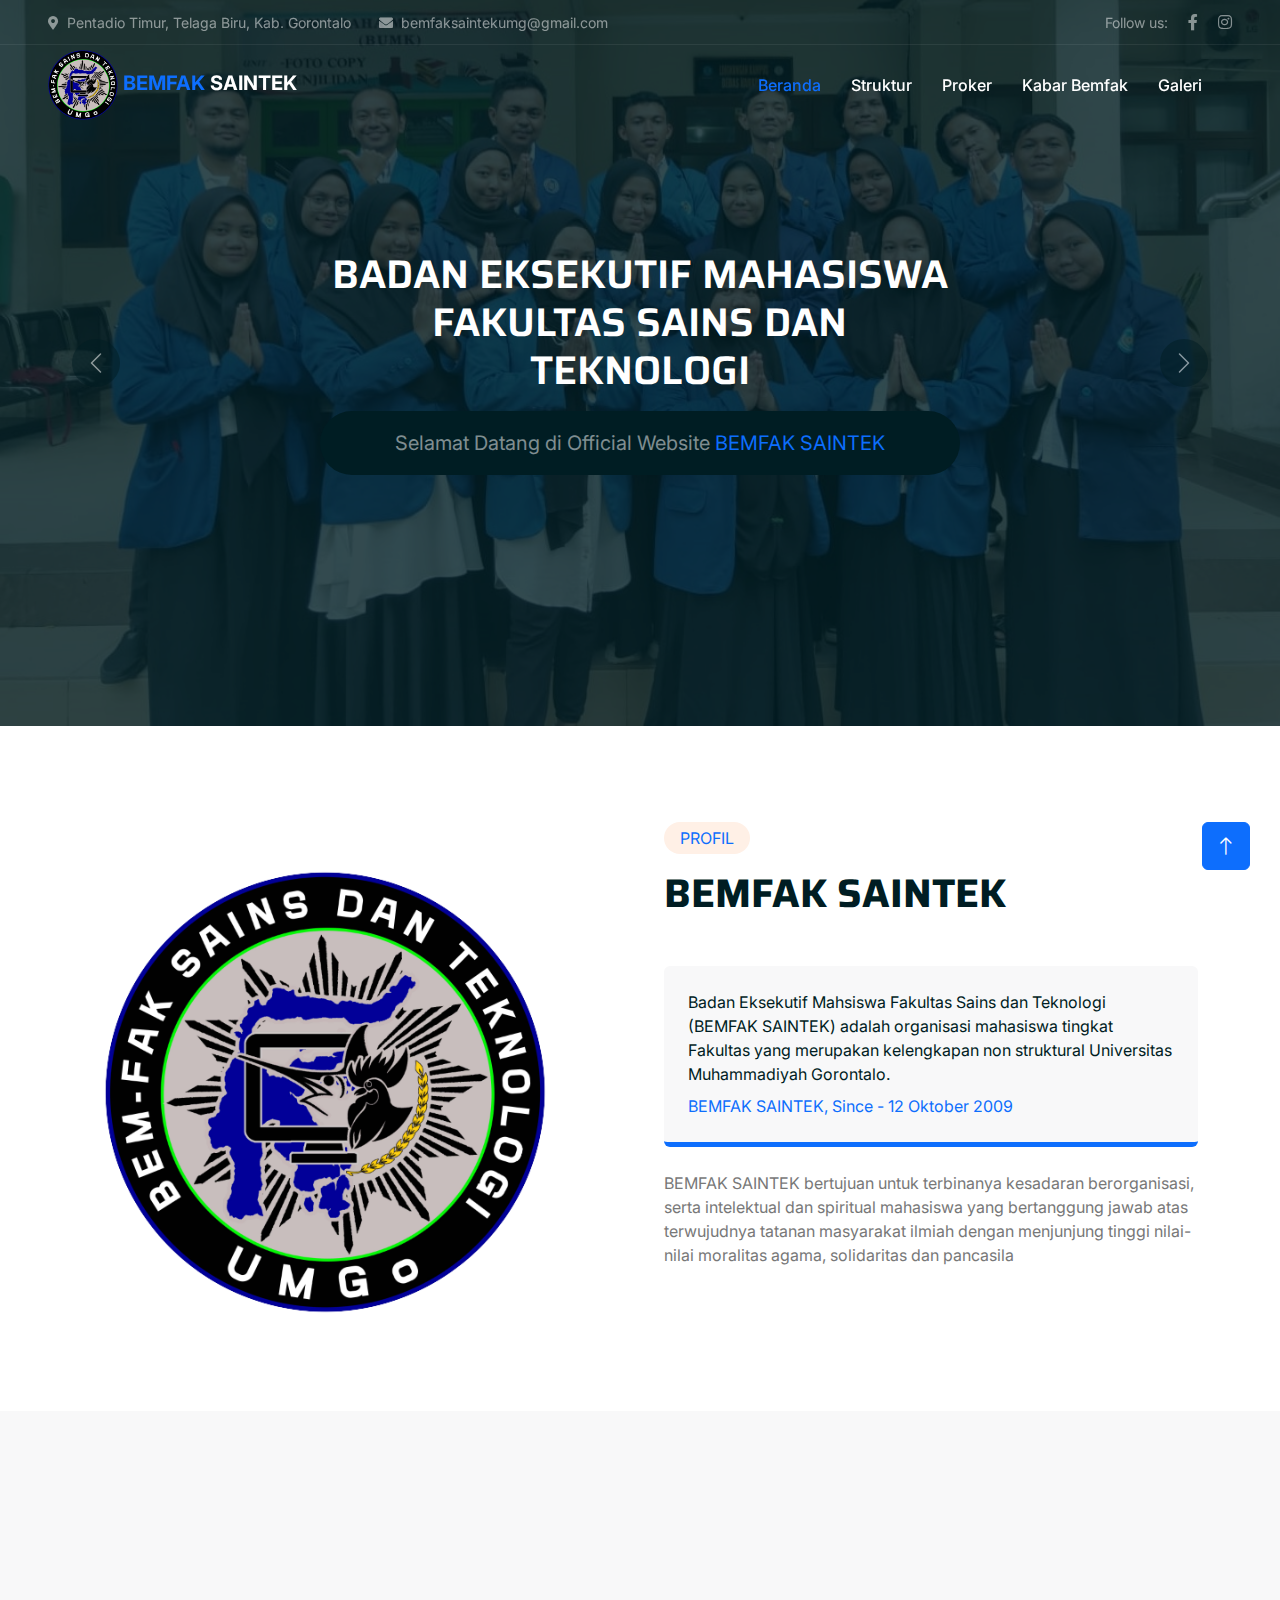
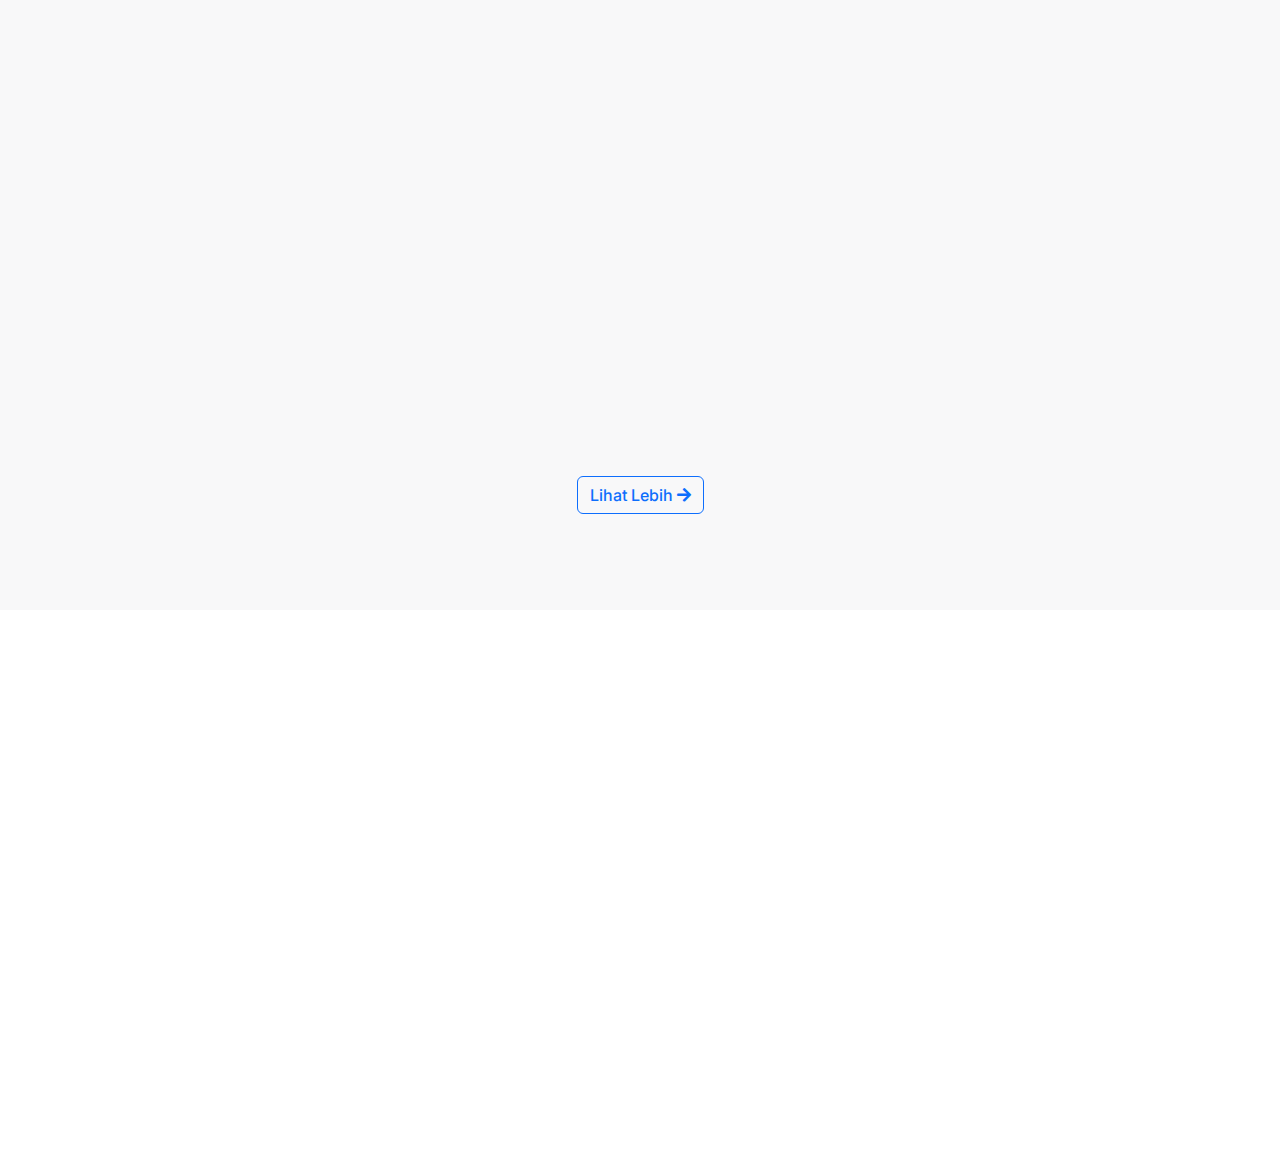
<file: index.html>
<!DOCTYPE html>
<html lang="en">

<head>
	<meta charset="utf-8">
	<title>BEMFAK SAINTEK</title>
	<meta content="width=device-width, initial-scale=1.0" name="viewport">
	<meta content="" name="keywords">
	<meta content="" name="description">

	<!-- Favicon -->
	<link rel="shortcut icon" href="./image/bemfaksaintek.ico" type="image/x-icon">

	<!-- Google Web Fonts -->
	<link rel="preconnect" href="https://fonts.googleapis.com">
	<link rel="preconnect" href="https://fonts.gstatic.com" crossorigin>
	<link href="https://fonts.googleapis.com/css2?family=Inter:wght@400;500;600&family=Saira:wght@500;600;700&display=swap" rel="stylesheet"> 

	<!-- Icon Font Stylesheet -->
	<link href="https://cdnjs.cloudflare.com/ajax/libs/font-awesome/5.10.0/css/all.min.css" rel="stylesheet">
	<link href="https://cdn.jsdelivr.net/npm/bootstrap-icons@1.4.1/font/bootstrap-icons.css" rel="stylesheet">

	<!-- Libraries Stylesheet -->
	<link href="lib/animate/animate.min.css" rel="stylesheet">
	<link href="lib/owlcarousel/assets/owl.carousel.min.css" rel="stylesheet">

	<!-- Customized Bootstrap Stylesheet -->
	<link href="css/bootstrap.min.css" rel="stylesheet">

	<!-- Template Stylesheet -->
	<link href="css/style.css" rel="stylesheet">
</head>

<body>

	<!-- Navbar Start -->
	<div class="container-fluid fixed-top px-0 wow fadeIn" data-wow-delay="0.1s">
		<div class="top-bar text-white-50 row gx-0 align-items-center d-none d-lg-flex">
			<div class="col-lg-9 px-5 text-start">
				<small><i class="fa fa-map-marker-alt me-2"></i>Pentadio Timur, Telaga Biru, Kab. Gorontalo</small>
				<small class="ms-4"><i class="fa fa-envelope me-2"></i>bemfaksaintekumg@gmail.com</small>
			</div>
			<div class="col-lg-3 px-5 text-end">
				<small>Follow us:</small>
				<a class="text-white-50 ms-3" href="https://www.facebook.com/people/Bemfak-Saintek-Umgo/100074131489543/" target="_blank"><i class="fab fa-facebook-f"></i></a>
				<a class="text-white-50 ms-3" href="https://www.instagram.com/bemfak_saintek_umgo/" target="_blank"><i class="fab fa-instagram"></i></a>
			</div>
		</div>

		<nav class="navbar navbar-expand-lg navbar-dark py-lg-0 px-lg-5 wow fadeIn" data-wow-delay="0.1s">
			<a href="index.html" class="navbar-brand ms-4 ms-lg-0">
				<img src="./image/Logo.png" alt="" style="width: 70px;">
				<span class="fw-bold text-primary m-0">BEMFAK <span class="text-white">SAINTEK</span></span>
			</a>
			<button type="button" class="navbar-toggler me-4" data-bs-toggle="collapse" data-bs-target="#navbarCollapse">
				<span class="navbar-toggler-icon"></span>
			</button>
			<div class="collapse navbar-collapse" id="navbarCollapse">
				<div class="navbar-nav ms-auto p-4 p-lg-0">
					<a href="index.html" class="nav-item nav-link active">Beranda</a>
					<a href="struktur.html" class="nav-item nav-link">Struktur</a>
					<a href="proker.html" class="nav-item nav-link">Proker</a>
					<a href="kabar-bemfak.html" class="nav-item nav-link">Kabar Bemfak</a>
					<a href="galeri.html" class="nav-item nav-link">Galeri</a>
				</div>
			</div>
		</nav>
	</div>
	<!-- Navbar End -->


	<!-- Carousel Start -->
	<div class="container-fluid p-0 mb-5">
		<div id="header-carousel" class="carousel slide" data-bs-ride="carousel">
			<div class="carousel-inner">
				<div class="carousel-item active">
					<img class="w-100" src="./image/bg-cut.jpg" alt="Image">
					<div class="carousel-caption">
						<div class="container">
							<div class="row justify-content-center">
								<div class="col-lg-7 mt-5">
									<h1 class="text-white mb-3 animated slideInDown">BADAN EKSEKUTIF MAHASISWA FAKULTAS SAINS DAN TEKNOLOGI</h1>
									<p class="fs-5 text-white-50 mb-5 animated slideInDown alert bg-dark rounded-pill">Selamat Datang di Official Website <span class="text-primary">BEMFAK SAINTEK</span></p>
								</div>
							</div>
						</div>
					</div>
				</div>
			</div>
			<button class="carousel-control-prev" type="button" data-bs-target="#header-carousel"
				data-bs-slide="prev">
				<span class="carousel-control-prev-icon" aria-hidden="true"></span>
				<span class="visually-hidden">Previous</span>
			</button>
			<button class="carousel-control-next" type="button" data-bs-target="#header-carousel"
				data-bs-slide="next">
				<span class="carousel-control-next-icon" aria-hidden="true"></span>
				<span class="visually-hidden">Next</span>
			</button>
		</div>
	</div>
	<!-- Carousel End -->


	<!-- Profil -->
	<div class="container-xxl py-5">
		<div class="container">
			<div class="row g-5">
				<div class="col-lg-6 wow fadeInUp" data-wow-delay="0.1s">
					<div class="position-relative overflow-hidden h-100" style="min-height: 400px;">
						<img class="position-absolute w-100 h-100 pt-5 pe-5" src="./image/Logo.png" alt="" style="object-fit: contain;">
					</div>
				</div>
				<div class="col-lg-6 wow fadeInUp" data-wow-delay="0.5s">
					<div class="h-100">
						<div class="d-inline-block rounded-pill bg-secondary text-primary py-1 px-3 mb-3">PROFIL</div>
						<h1 class="display-6 mb-5">BEMFAK SAINTEK</h1>
						<div class="bg-light border-bottom border-5 border-primary rounded p-4 mb-4">
							<p class="text-dark mb-2">Badan Eksekutif Mahsiswa Fakultas Sains dan Teknologi (BEMFAK SAINTEK) adalah organisasi mahasiswa tingkat Fakultas yang merupakan kelengkapan non struktural Universitas Muhammadiyah Gorontalo.</p>
							<span class="text-primary">BEMFAK SAINTEK, Since - 12 Oktober 2009</span>
						</div>
						<div>
							<p class="mb-5">BEMFAK SAINTEK bertujuan untuk terbinanya kesadaran berorganisasi, serta intelektual dan spiritual mahasiswa yang bertanggung jawab atas terwujudnya tatanan masyarakat ilmiah dengan menjunjung tinggi nilai-nilai moralitas agama, solidaritas dan pancasila</p>
						</div>
					</div>
				</div>
			</div>
		</div>
	</div>
	<!-- Profil -->


	<!-- Kabar Bemfak -->
	<div class="container-xxl bg-light my-5 py-5">
		<div class="container py-5">
			<div class="text-center mx-auto mb-5 wow fadeInUp" data-wow-delay="0.1s" style="max-width: 500px;">
				<div class="d-inline-block rounded-pill bg-secondary text-primary py-1 px-3 mb-3">KABAR BEMFAK</div>
				<h1 class="display-6 mb-5">Kabar Terkini BEMFAK SAINTEK</h1>
			</div>
			<div class="row g-4 justify-content-center">
				<!-- item -->
				<div class="col-lg-4 col-md-6 wow fadeInUp" data-wow-delay="0.1s">
					<div class="causes-item d-flex flex-column bg-white border-top border-5 border-primary rounded-top overflow-hidden h-100">
						<div class="text-center p-4 pt-0">
							<div class="d-inline-block bg-primary text-white rounded-bottom fs-5 pb-1 px-3 mb-4">
								<small>Mahasiswa</small>
							</div>
							<h5 class="mb-3">Launching website BEMFAK SAINTEK</h5>
						</div>
						<div class="position-relative mt-auto">
							<img class="img-fluid" src="./image/bg-cut.jpg" alt="">
							<div class="causes-overlay">
								<a class="btn btn-outline-primary" href="">
									Baca
									<div class="d-inline-flex btn-sm-square bg-primary text-white rounded-circle ms-2">
										<i class="fa fa-arrow-right"></i>
									</div>
								</a>
							</div>
						</div>
					</div>
				</div>
				<!-- item -->
				<!-- item -->
				<div class="col-lg-4 col-md-6 wow fadeInUp" data-wow-delay="0.1s">
					<div class="causes-item d-flex flex-column bg-white border-top border-5 border-primary rounded-top overflow-hidden h-100">
						<div class="text-center p-4 pt-0">
							<div class="d-inline-block bg-primary text-white rounded-bottom fs-5 pb-1 px-3 mb-4">
								<small>Mahasiswa</small>
							</div>
							<h5 class="mb-3">Launching website BEMFAK SAINTEK</h5>
						</div>
						<div class="position-relative mt-auto">
							<img class="img-fluid" src="./image/bg-cut.jpg" alt="">
							<div class="causes-overlay">
								<a class="btn btn-outline-primary" href="">
									Baca
									<div class="d-inline-flex btn-sm-square bg-primary text-white rounded-circle ms-2">
										<i class="fa fa-arrow-right"></i>
									</div>
								</a>
							</div>
						</div>
					</div>
				</div>
				<!-- item -->
				<!-- item -->
				<div class="col-lg-4 col-md-6 wow fadeInUp" data-wow-delay="0.1s">
					<div class="causes-item d-flex flex-column bg-white border-top border-5 border-primary rounded-top overflow-hidden h-100">
						<div class="text-center p-4 pt-0">
							<div class="d-inline-block bg-primary text-white rounded-bottom fs-5 pb-1 px-3 mb-4">
								<small>Mahasiswa</small>
							</div>
							<h5 class="mb-3">Launching website BEMFAK SAINTEK</h5>
						</div>
						<div class="position-relative mt-auto">
							<img class="img-fluid" src="./image/bg-cut.jpg" alt="">
							<div class="causes-overlay">
								<a class="btn btn-outline-primary" href="">
									Baca
									<div class="d-inline-flex btn-sm-square bg-primary text-white rounded-circle ms-2">
										<i class="fa fa-arrow-right"></i>
									</div>
								</a>
							</div>
						</div>
					</div>
				</div>
				<!-- item -->
			</div>
			<div class="row mt-4 justify-content-center">
				<div class="col text-center">
					<a href="" class="btn btn-outline-primary">
						Lihat Lebih
						<i class="fa fa-arrow-right"></i>
					</a>
				</div>
			</div>
		</div>
	</div>
	<!-- Kabar Bemfak -->

	<!-- Footer Start -->
	<div class="container-fluid bg-dark text-white-50 footer mt-5 pt-5 wow fadeIn" data-wow-delay="0.1s">
		<div class="container py-5">
			<div class="row g-5">
				<div class="col-lg-6 col-md-6">
					<img src="./image/Logo.png" alt="" style="width: 100px;" class="mx-2">
					<img src="./image/Logouniv.png" alt="" style="width: 100px;" class="mx-2">
					<div class="mt-5">
						<h3 class="text-white">BEMFAK SAINTEK</h3>
						<p class="text-white">Badan Eksekutif Mahsiswa Fakultas Sains dan Tekonologi Universitas Muhammadiyah Gorontalo.</p>
					</div>
					<div class="d-flex mt-4">
						<a class="btn btn-square me-1"  href="https://www.facebook.com/people/Bemfak-Saintek-Umgo/100074131489543/" target="_blank"><i class="fab fa-facebook-f"></i></a>
						<a class="btn btn-square me-1" href="https://www.instagram.com/bemfak_saintek_umgo/" target="_blank"><i class="fab fa-instagram"></i></a>
					</div>
				</div>
				<div class="col-lg-6 col-md-6">
					<h5 class="text-light mb-4">Alamat</h5>
					<p><i class="fa fa-map-marker-alt me-3"></i>Jl. Prof. Dr. H. Mansoer Pateda, Pentadio Timur, Telaga Biru, Gorontalo, Gorontalo, Indonesia</p>
					<p><i class="fa fa-phone-alt me-3"></i></p>
					<p><i class="fa fa-envelope me-3"></i>bemfaksaintekumg@gmail.com</p>
				</div>
			</div>
		</div>
		<div class="container-fluid copyright">
			<div class="container">
				<div class="row">
					<div class="col-md-6 text-center text-md-start mb-3 mb-md-0">
						&copy; <a href="#">BEMFAK SAINTEK 2021</a>, All Right Reserved.
					</div>
					<div class="col-md-6 text-center text-md-end">
						<!--/*** This template is free as long as you keep the footer author’s credit link/attribution link/backlink. If you'd like to use the template without the footer author’s credit link/attribution link/backlink, you can purchase the Credit Removal License from "https://htmlcodex.com/credit-removal". Thank you for your support. ***/-->
						Designed By <a href="https://htmlcodex.com">HTML Codex</a>
					</div>
				</div>
			</div>
		</div>
	</div>
	<!-- Footer End -->


	<!-- Back to Top -->
	<a href="#" class="btn btn-lg btn-primary btn-lg-square back-to-top"><i class="bi bi-arrow-up"></i></a>


	<!-- JavaScript Libraries -->
	<script src="https://code.jquery.com/jquery-3.4.1.min.js"></script>
	<script src="https://cdn.jsdelivr.net/npm/bootstrap@5.0.0/dist/js/bootstrap.bundle.min.js"></script>
	<script src="lib/wow/wow.min.js"></script>
	<script src="lib/easing/easing.min.js"></script>
	<script src="lib/waypoints/waypoints.min.js"></script>
	<script src="lib/owlcarousel/owl.carousel.min.js"></script>
	<script src="lib/parallax/parallax.min.js"></script>

	<!-- Template Javascript -->
	<script src="js/main.js"></script>
</body>

</html>
</file>
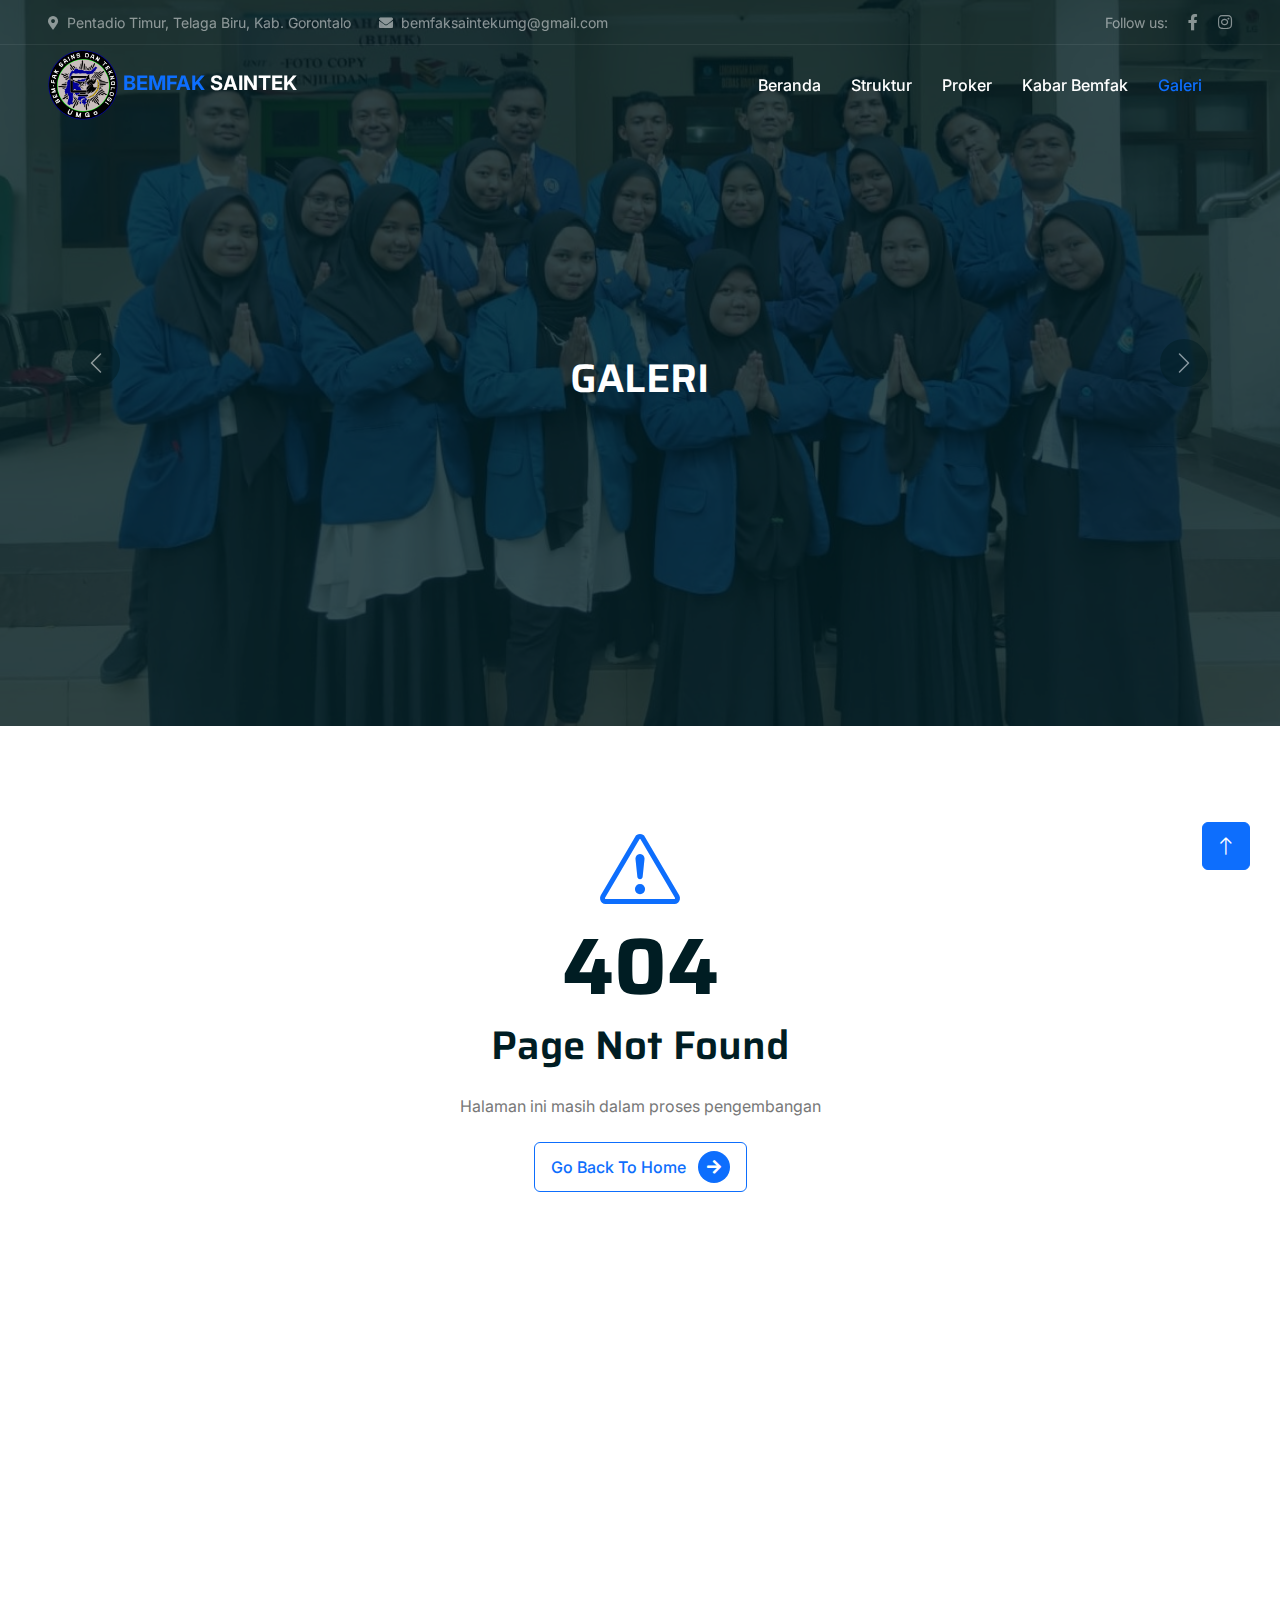
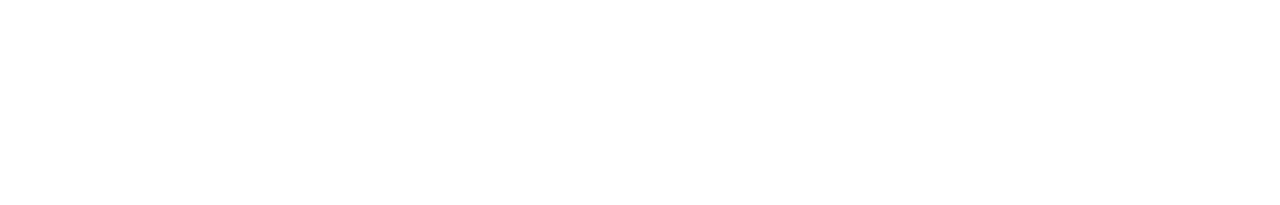
<file: galeri.html>
<!DOCTYPE html>
<html lang="en">

<head>
	<meta charset="utf-8">
	<title>Kabar BEMFAK | BEMFAK SAINTEK</title>
	<meta content="width=device-width, initial-scale=1.0" name="viewport">
	<meta content="" name="keywords">
	<meta content="" name="description">

	<!-- Favicon -->
	<link rel="shortcut icon" href="./image/bemfaksaintek.ico" type="image/x-icon">

	<!-- Google Web Fonts -->
	<link rel="preconnect" href="https://fonts.googleapis.com">
	<link rel="preconnect" href="https://fonts.gstatic.com" crossorigin>
	<link href="https://fonts.googleapis.com/css2?family=Inter:wght@400;500;600&family=Saira:wght@500;600;700&display=swap" rel="stylesheet"> 

	<!-- Icon Font Stylesheet -->
	<link href="https://cdnjs.cloudflare.com/ajax/libs/font-awesome/5.10.0/css/all.min.css" rel="stylesheet">
	<link href="https://cdn.jsdelivr.net/npm/bootstrap-icons@1.4.1/font/bootstrap-icons.css" rel="stylesheet">

	<!-- Libraries Stylesheet -->
	<link href="lib/animate/animate.min.css" rel="stylesheet">
	<link href="lib/owlcarousel/assets/owl.carousel.min.css" rel="stylesheet">

	<!-- Customized Bootstrap Stylesheet -->
	<link href="css/bootstrap.min.css" rel="stylesheet">

	<!-- Template Stylesheet -->
	<link href="css/style.css" rel="stylesheet">
</head>

<body>

	<!-- Navbar Start -->
	<div class="container-fluid fixed-top px-0 wow fadeIn" data-wow-delay="0.1s">
		<div class="top-bar text-white-50 row gx-0 align-items-center d-none d-lg-flex">
			<div class="col-lg-9 px-5 text-start">
				<small><i class="fa fa-map-marker-alt me-2"></i>Pentadio Timur, Telaga Biru, Kab. Gorontalo</small>
				<small class="ms-4"><i class="fa fa-envelope me-2"></i>bemfaksaintekumg@gmail.com</small>
			</div>
			<div class="col-lg-3 px-5 text-end">
				<small>Follow us:</small>
				<a class="text-white-50 ms-3" href="https://www.facebook.com/people/Bemfak-Saintek-Umgo/100074131489543/" target="_blank"><i class="fab fa-facebook-f"></i></a>
				<a class="text-white-50 ms-3" href="https://www.instagram.com/bemfak_saintek_umgo/" target="_blank"><i class="fab fa-instagram"></i></a>
			</div>
		</div>

		<nav class="navbar navbar-expand-lg navbar-dark py-lg-0 px-lg-5 wow fadeIn" data-wow-delay="0.1s">
			<a href="index.html" class="navbar-brand ms-4 ms-lg-0">
				<img src="./image/Logo.png" alt="" style="width: 70px;">
				<span class="fw-bold text-primary m-0">BEMFAK <span class="text-white">SAINTEK</span></span>
			</a>
			<button type="button" class="navbar-toggler me-4" data-bs-toggle="collapse" data-bs-target="#navbarCollapse">
				<span class="navbar-toggler-icon"></span>
			</button>
			<div class="collapse navbar-collapse" id="navbarCollapse">
				<div class="navbar-nav ms-auto p-4 p-lg-0">
					<a href="index.html" class="nav-item nav-link">Beranda</a>
					<a href="struktur.html" class="nav-item nav-link">Struktur</a>
					<a href="proker.html" class="nav-item nav-link">Proker</a>
					<a href="kabar-bemfak.html" class="nav-item nav-link">Kabar Bemfak</a>
					<a href="galeri.html" class="nav-item nav-link active">Galeri</a>
				</div>
			</div>
		</nav>
	</div>
	<!-- Navbar End -->


	<!-- Carousel Start -->
	<div class="container-fluid p-0 mb-5">
		<div id="header-carousel" class="carousel slide" data-bs-ride="carousel">
			<div class="carousel-inner">
				<div class="carousel-item active">
					<img class="w-100" src="./image/bg-cut.jpg" alt="Image">
					<div class="carousel-caption">
						<div class="container">
							<div class="row justify-content-center">
								<div class="col-lg-7 mt-5">
									<h1 class="text-white mb-3 animated slideInDown">GALERI</h1>
								</div>
							</div>
						</div>
					</div>
				</div>
			</div>
			<button class="carousel-control-prev" type="button" data-bs-target="#header-carousel"
				data-bs-slide="prev">
				<span class="carousel-control-prev-icon" aria-hidden="true"></span>
				<span class="visually-hidden">Previous</span>
			</button>
			<button class="carousel-control-next" type="button" data-bs-target="#header-carousel"
				data-bs-slide="next">
				<span class="carousel-control-next-icon" aria-hidden="true"></span>
				<span class="visually-hidden">Next</span>
			</button>
		</div>
	</div>
	<!-- Carousel End -->


  <!-- 404 Start -->
	<div class="container-xxl py-5 wow fadeInUp" data-wow-delay="0.1s">
		<div class="container text-center">
			<div class="row justify-content-center">
				<div class="col-lg-6">
					<i class="bi bi-exclamation-triangle display-1 text-primary"></i>
					<h1 class="display-1">404</h1>
					<h1 class="mb-4">Page Not Found</h1>
					<p class="mb-4">Halaman ini masih dalam proses pengembangan</p>
					<a class="btn btn-outline-primary py-2 px-3" href="index.html">
						Go Back To Home
						<div class="d-inline-flex btn-sm-square bg-primary text-white rounded-circle ms-2">
							<i class="fa fa-arrow-right"></i>
						</div>
					</a>
				</div>
			</div>
		</div>
	</div>
	<!-- 404 End -->


	<!-- Footer Start -->
	<div class="container-fluid bg-dark text-white-50 footer mt-5 pt-5 wow fadeIn" data-wow-delay="0.1s">
		<div class="container py-5">
			<div class="row g-5">
				<div class="col-lg-6 col-md-6">
					<img src="./image/Logo.png" alt="" style="width: 100px;" class="mx-2">
					<img src="./image/Logouniv.png" alt="" style="width: 100px;" class="mx-2">
					<div class="mt-5">
						<h3 class="text-white">BEMFAK SAINTEK</h3>
						<p class="text-white">Badan Eksekutif Mahsiswa Fakultas Sains dan Tekonologi Universitas Muhammadiyah Gorontalo.</p>
					</div>
					<div class="d-flex mt-4">
						<a class="btn btn-square me-1" href="https://www.facebook.com/people/Bemfak-Saintek-Umgo/100074131489543/" target="_blank"><i class="fab fa-facebook-f"></i></a>
						<a class="btn btn-square me-1" href="https://www.instagram.com/bemfak_saintek_umgo/" target="_blank"><i class="fab fa-instagram"></i></a>
					</div>
				</div>
				<div class="col-lg-6 col-md-6">
					<h5 class="text-light mb-4">Alamat</h5>
					<p><i class="fa fa-map-marker-alt me-3"></i>Jl. Prof. Dr. H. Mansoer Pateda, Pentadio Timur, Telaga Biru, Gorontalo, Gorontalo, Indonesia</p>
					<p><i class="fa fa-phone-alt me-3"></i></p>
					<p><i class="fa fa-envelope me-3"></i>bemfaksaintekumg@gmail.com</p>
				</div>
			</div>
		</div>
		<div class="container-fluid copyright">
			<div class="container">
				<div class="row">
					<div class="col-md-6 text-center text-md-start mb-3 mb-md-0">
						&copy; <a href="#">BEMFAK SAINTEK 2021</a>, All Right Reserved.
					</div>
					<div class="col-md-6 text-center text-md-end">
						<!--/*** This template is free as long as you keep the footer author’s credit link/attribution link/backlink. If you'd like to use the template without the footer author’s credit link/attribution link/backlink, you can purchase the Credit Removal License from "https://htmlcodex.com/credit-removal". Thank you for your support. ***/-->
						Designed By <a href="https://htmlcodex.com">HTML Codex</a>
					</div>
				</div>
			</div>
		</div>
	</div>
	<!-- Footer End -->


	<!-- Back to Top -->
	<a href="#" class="btn btn-lg btn-primary btn-lg-square back-to-top"><i class="bi bi-arrow-up"></i></a>


	<!-- JavaScript Libraries -->
	<script src="https://code.jquery.com/jquery-3.4.1.min.js"></script>
	<script src="https://cdn.jsdelivr.net/npm/bootstrap@5.0.0/dist/js/bootstrap.bundle.min.js"></script>
	<script src="lib/wow/wow.min.js"></script>
	<script src="lib/easing/easing.min.js"></script>
	<script src="lib/waypoints/waypoints.min.js"></script>
	<script src="lib/owlcarousel/owl.carousel.min.js"></script>
	<script src="lib/parallax/parallax.min.js"></script>

	<!-- Template Javascript -->
	<script src="js/main.js"></script>
</body>

</html>
</file>
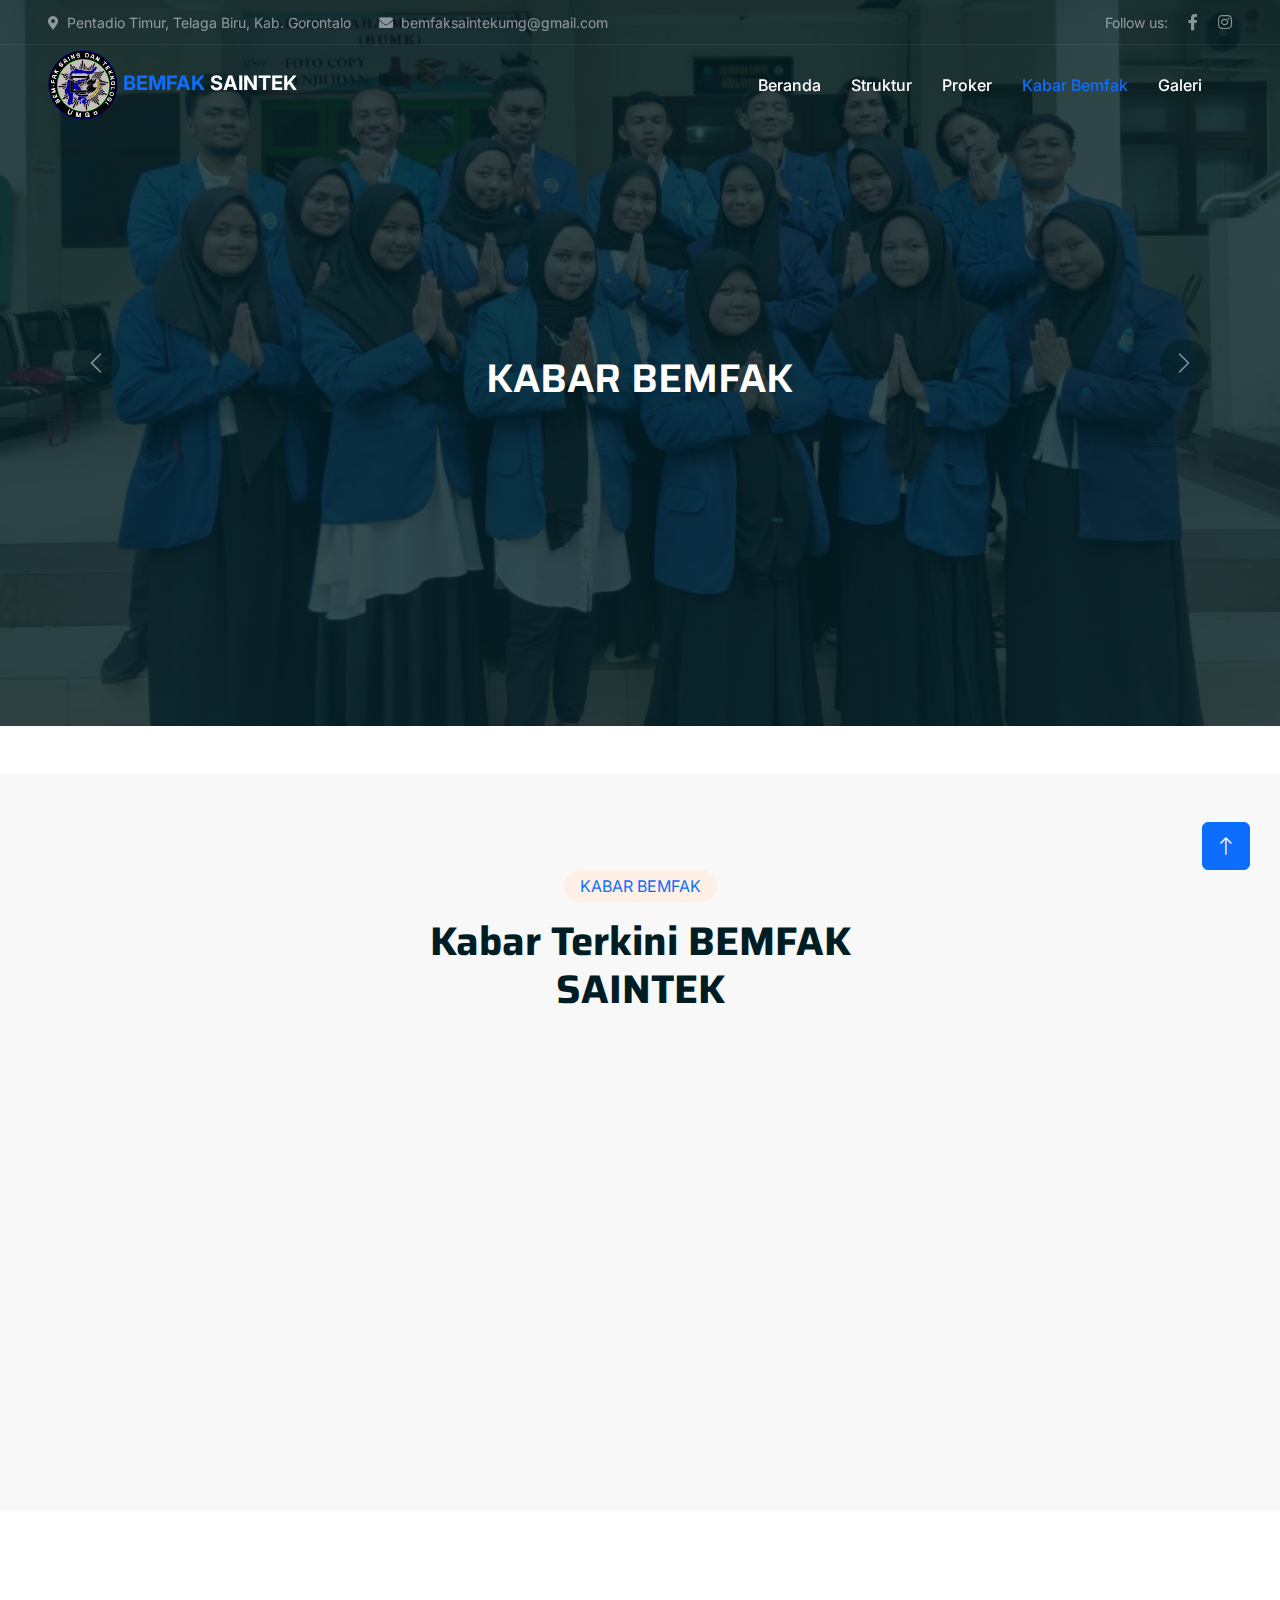
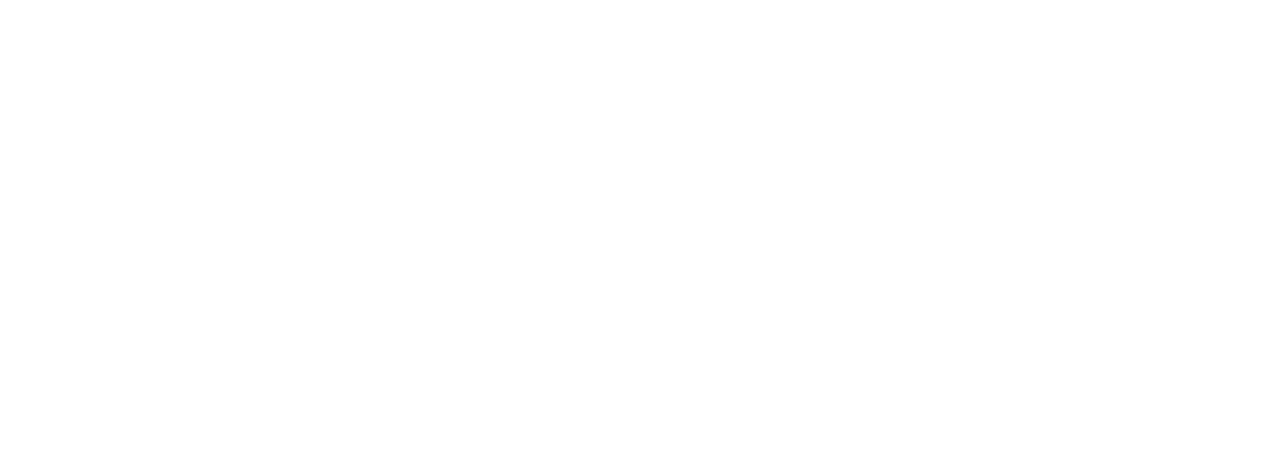
<file: kabar-bemfak.html>
<!DOCTYPE html>
<html lang="en">

<head>
	<meta charset="utf-8">
	<title>Kabar BEMFAK | BEMFAK SAINTEK</title>
	<meta content="width=device-width, initial-scale=1.0" name="viewport">
	<meta content="" name="keywords">
	<meta content="" name="description">

	<!-- Favicon -->
	<link rel="shortcut icon" href="./image/bemfaksaintek.ico" type="image/x-icon">

	<!-- Google Web Fonts -->
	<link rel="preconnect" href="https://fonts.googleapis.com">
	<link rel="preconnect" href="https://fonts.gstatic.com" crossorigin>
	<link href="https://fonts.googleapis.com/css2?family=Inter:wght@400;500;600&family=Saira:wght@500;600;700&display=swap" rel="stylesheet"> 

	<!-- Icon Font Stylesheet -->
	<link href="https://cdnjs.cloudflare.com/ajax/libs/font-awesome/5.10.0/css/all.min.css" rel="stylesheet">
	<link href="https://cdn.jsdelivr.net/npm/bootstrap-icons@1.4.1/font/bootstrap-icons.css" rel="stylesheet">

	<!-- Libraries Stylesheet -->
	<link href="lib/animate/animate.min.css" rel="stylesheet">
	<link href="lib/owlcarousel/assets/owl.carousel.min.css" rel="stylesheet">

	<!-- Customized Bootstrap Stylesheet -->
	<link href="css/bootstrap.min.css" rel="stylesheet">

	<!-- Template Stylesheet -->
	<link href="css/style.css" rel="stylesheet">
</head>

<body>

	<!-- Navbar Start -->
	<div class="container-fluid fixed-top px-0 wow fadeIn" data-wow-delay="0.1s">
		<div class="top-bar text-white-50 row gx-0 align-items-center d-none d-lg-flex">
			<div class="col-lg-9 px-5 text-start">
				<small><i class="fa fa-map-marker-alt me-2"></i>Pentadio Timur, Telaga Biru, Kab. Gorontalo</small>
				<small class="ms-4"><i class="fa fa-envelope me-2"></i>bemfaksaintekumg@gmail.com</small>
			</div>
			<div class="col-lg-3 px-5 text-end">
				<small>Follow us:</small>
				<a class="text-white-50 ms-3" href="https://www.facebook.com/people/Bemfak-Saintek-Umgo/100074131489543/" target="_blank"><i class="fab fa-facebook-f"></i></a>
				<a class="text-white-50 ms-3" href="https://www.instagram.com/bemfak_saintek_umgo/" target="_blank"><i class="fab fa-instagram"></i></a>
			</div>
		</div>

		<nav class="navbar navbar-expand-lg navbar-dark py-lg-0 px-lg-5 wow fadeIn" data-wow-delay="0.1s">
			<a href="index.html" class="navbar-brand ms-4 ms-lg-0">
				<img src="./image/Logo.png" alt="" style="width: 70px;">
				<span class="fw-bold text-primary m-0">BEMFAK <span class="text-white">SAINTEK</span></span>
			</a>
			<button type="button" class="navbar-toggler me-4" data-bs-toggle="collapse" data-bs-target="#navbarCollapse">
				<span class="navbar-toggler-icon"></span>
			</button>
			<div class="collapse navbar-collapse" id="navbarCollapse">
				<div class="navbar-nav ms-auto p-4 p-lg-0">
					<a href="index.html" class="nav-item nav-link">Beranda</a>
					<a href="struktur.html" class="nav-item nav-link">Struktur</a>
					<a href="proker.html" class="nav-item nav-link">Proker</a>
					<a href="kabar-bemfak.html" class="nav-item nav-link active">Kabar Bemfak</a>
					<a href="galeri.html" class="nav-item nav-link">Galeri</a>
				</div>
			</div>
		</nav>
	</div>
	<!-- Navbar End -->


	<!-- Carousel Start -->
	<div class="container-fluid p-0 mb-5">
		<div id="header-carousel" class="carousel slide" data-bs-ride="carousel">
			<div class="carousel-inner">
				<div class="carousel-item active">
					<img class="w-100" src="./image/bg-cut.jpg" alt="Image">
					<div class="carousel-caption">
						<div class="container">
							<div class="row justify-content-center">
								<div class="col-lg-7 mt-5">
									<h1 class="text-white mb-3 animated slideInDown">KABAR BEMFAK</h1>
								</div>
							</div>
						</div>
					</div>
				</div>
			</div>
			<button class="carousel-control-prev" type="button" data-bs-target="#header-carousel"
				data-bs-slide="prev">
				<span class="carousel-control-prev-icon" aria-hidden="true"></span>
				<span class="visually-hidden">Previous</span>
			</button>
			<button class="carousel-control-next" type="button" data-bs-target="#header-carousel"
				data-bs-slide="next">
				<span class="carousel-control-next-icon" aria-hidden="true"></span>
				<span class="visually-hidden">Next</span>
			</button>
		</div>
	</div>
	<!-- Carousel End -->


  <!-- Kabar Bemfak -->
	<div class="container-xxl bg-light my-5 py-5">
		<div class="container py-5">
			<div class="text-center mx-auto mb-5 wow fadeInUp" data-wow-delay="0.1s" style="max-width: 500px;">
				<div class="d-inline-block rounded-pill bg-secondary text-primary py-1 px-3 mb-3">KABAR BEMFAK</div>
				<h1 class="display-6 mb-5">Kabar Terkini BEMFAK SAINTEK</h1>
			</div>
			<div class="row g-4 justify-content-center">
				<!-- item -->
				<div class="col-lg-4 col-md-6 wow fadeInUp" data-wow-delay="0.1s">
					<div class="causes-item d-flex flex-column bg-white border-top border-5 border-primary rounded-top overflow-hidden h-100">
						<div class="text-center p-4 pt-0">
							<div class="d-inline-block bg-primary text-white rounded-bottom fs-5 pb-1 px-3 mb-4">
								<small>Mahasiswa</small>
							</div>
							<h5 class="mb-3">Launching website BEMFAK SAINTEK</h5>
						</div>
						<div class="position-relative mt-auto">
							<img class="img-fluid" src="./image/bg-cut.jpg" alt="">
							<div class="causes-overlay">
								<a class="btn btn-outline-primary" href="">
									Baca
									<div class="d-inline-flex btn-sm-square bg-primary text-white rounded-circle ms-2">
										<i class="fa fa-arrow-right"></i>
									</div>
								</a>
							</div>
						</div>
					</div>
				</div>
				<!-- item -->
				<!-- item -->
				<div class="col-lg-4 col-md-6 wow fadeInUp" data-wow-delay="0.1s">
					<div class="causes-item d-flex flex-column bg-white border-top border-5 border-primary rounded-top overflow-hidden h-100">
						<div class="text-center p-4 pt-0">
							<div class="d-inline-block bg-primary text-white rounded-bottom fs-5 pb-1 px-3 mb-4">
								<small>Mahasiswa</small>
							</div>
							<h5 class="mb-3">Launching website BEMFAK SAINTEK</h5>
						</div>
						<div class="position-relative mt-auto">
							<img class="img-fluid" src="./image/bg-cut.jpg" alt="">
							<div class="causes-overlay">
								<a class="btn btn-outline-primary" href="">
									Baca
									<div class="d-inline-flex btn-sm-square bg-primary text-white rounded-circle ms-2">
										<i class="fa fa-arrow-right"></i>
									</div>
								</a>
							</div>
						</div>
					</div>
				</div>
				<!-- item -->
				<!-- item -->
				<div class="col-lg-4 col-md-6 wow fadeInUp" data-wow-delay="0.1s">
					<div class="causes-item d-flex flex-column bg-white border-top border-5 border-primary rounded-top overflow-hidden h-100">
						<div class="text-center p-4 pt-0">
							<div class="d-inline-block bg-primary text-white rounded-bottom fs-5 pb-1 px-3 mb-4">
								<small>Mahasiswa</small>
							</div>
							<h5 class="mb-3">Launching website BEMFAK SAINTEK</h5>
						</div>
						<div class="position-relative mt-auto">
							<img class="img-fluid" src="./image/bg-cut.jpg" alt="">
							<div class="causes-overlay">
								<a class="btn btn-outline-primary" href="">
									Baca
									<div class="d-inline-flex btn-sm-square bg-primary text-white rounded-circle ms-2">
										<i class="fa fa-arrow-right"></i>
									</div>
								</a>
							</div>
						</div>
					</div>
				</div>
				<!-- item -->
			</div>
		</div>
	</div>
	<!-- Kabar Bemfak -->


	<!-- Footer Start -->
	<div class="container-fluid bg-dark text-white-50 footer mt-5 pt-5 wow fadeIn" data-wow-delay="0.1s">
		<div class="container py-5">
			<div class="row g-5">
				<div class="col-lg-6 col-md-6">
					<img src="./image/Logo.png" alt="" style="width: 100px;" class="mx-2">
					<img src="./image/Logouniv.png" alt="" style="width: 100px;" class="mx-2">
					<div class="mt-5">
						<h3 class="text-white">BEMFAK SAINTEK</h3>
						<p class="text-white">Badan Eksekutif Mahsiswa Fakultas Sains dan Tekonologi Universitas Muhammadiyah Gorontalo.</p>
					</div>
					<div class="d-flex mt-4">
						<a class="btn btn-square me-1" href="https://www.facebook.com/people/Bemfak-Saintek-Umgo/100074131489543/" target="_blank"><i class="fab fa-facebook-f"></i></a>
						<a class="btn btn-square me-1" href="https://www.instagram.com/bemfak_saintek_umgo/" target="_blank"><i class="fab fa-instagram"></i></a>
					</div>
				</div>
				<div class="col-lg-6 col-md-6">
					<h5 class="text-light mb-4">Alamat</h5>
					<p><i class="fa fa-map-marker-alt me-3"></i>Jl. Prof. Dr. H. Mansoer Pateda, Pentadio Timur, Telaga Biru, Gorontalo, Gorontalo, Indonesia</p>
					<p><i class="fa fa-phone-alt me-3"></i></p>
					<p><i class="fa fa-envelope me-3"></i>bemfaksaintekumg@gmail.com</p>
				</div>
			</div>
		</div>
		<div class="container-fluid copyright">
			<div class="container">
				<div class="row">
					<div class="col-md-6 text-center text-md-start mb-3 mb-md-0">
						&copy; <a href="#">BEMFAK SAINTEK 2021</a>, All Right Reserved.
					</div>
					<div class="col-md-6 text-center text-md-end">
						<!--/*** This template is free as long as you keep the footer author’s credit link/attribution link/backlink. If you'd like to use the template without the footer author’s credit link/attribution link/backlink, you can purchase the Credit Removal License from "https://htmlcodex.com/credit-removal". Thank you for your support. ***/-->
						Designed By <a href="https://htmlcodex.com">HTML Codex</a>
					</div>
				</div>
			</div>
		</div>
	</div>
	<!-- Footer End -->


	<!-- Back to Top -->
	<a href="#" class="btn btn-lg btn-primary btn-lg-square back-to-top"><i class="bi bi-arrow-up"></i></a>


	<!-- JavaScript Libraries -->
	<script src="https://code.jquery.com/jquery-3.4.1.min.js"></script>
	<script src="https://cdn.jsdelivr.net/npm/bootstrap@5.0.0/dist/js/bootstrap.bundle.min.js"></script>
	<script src="lib/wow/wow.min.js"></script>
	<script src="lib/easing/easing.min.js"></script>
	<script src="lib/waypoints/waypoints.min.js"></script>
	<script src="lib/owlcarousel/owl.carousel.min.js"></script>
	<script src="lib/parallax/parallax.min.js"></script>

	<!-- Template Javascript -->
	<script src="js/main.js"></script>
</body>

</html>
</file>
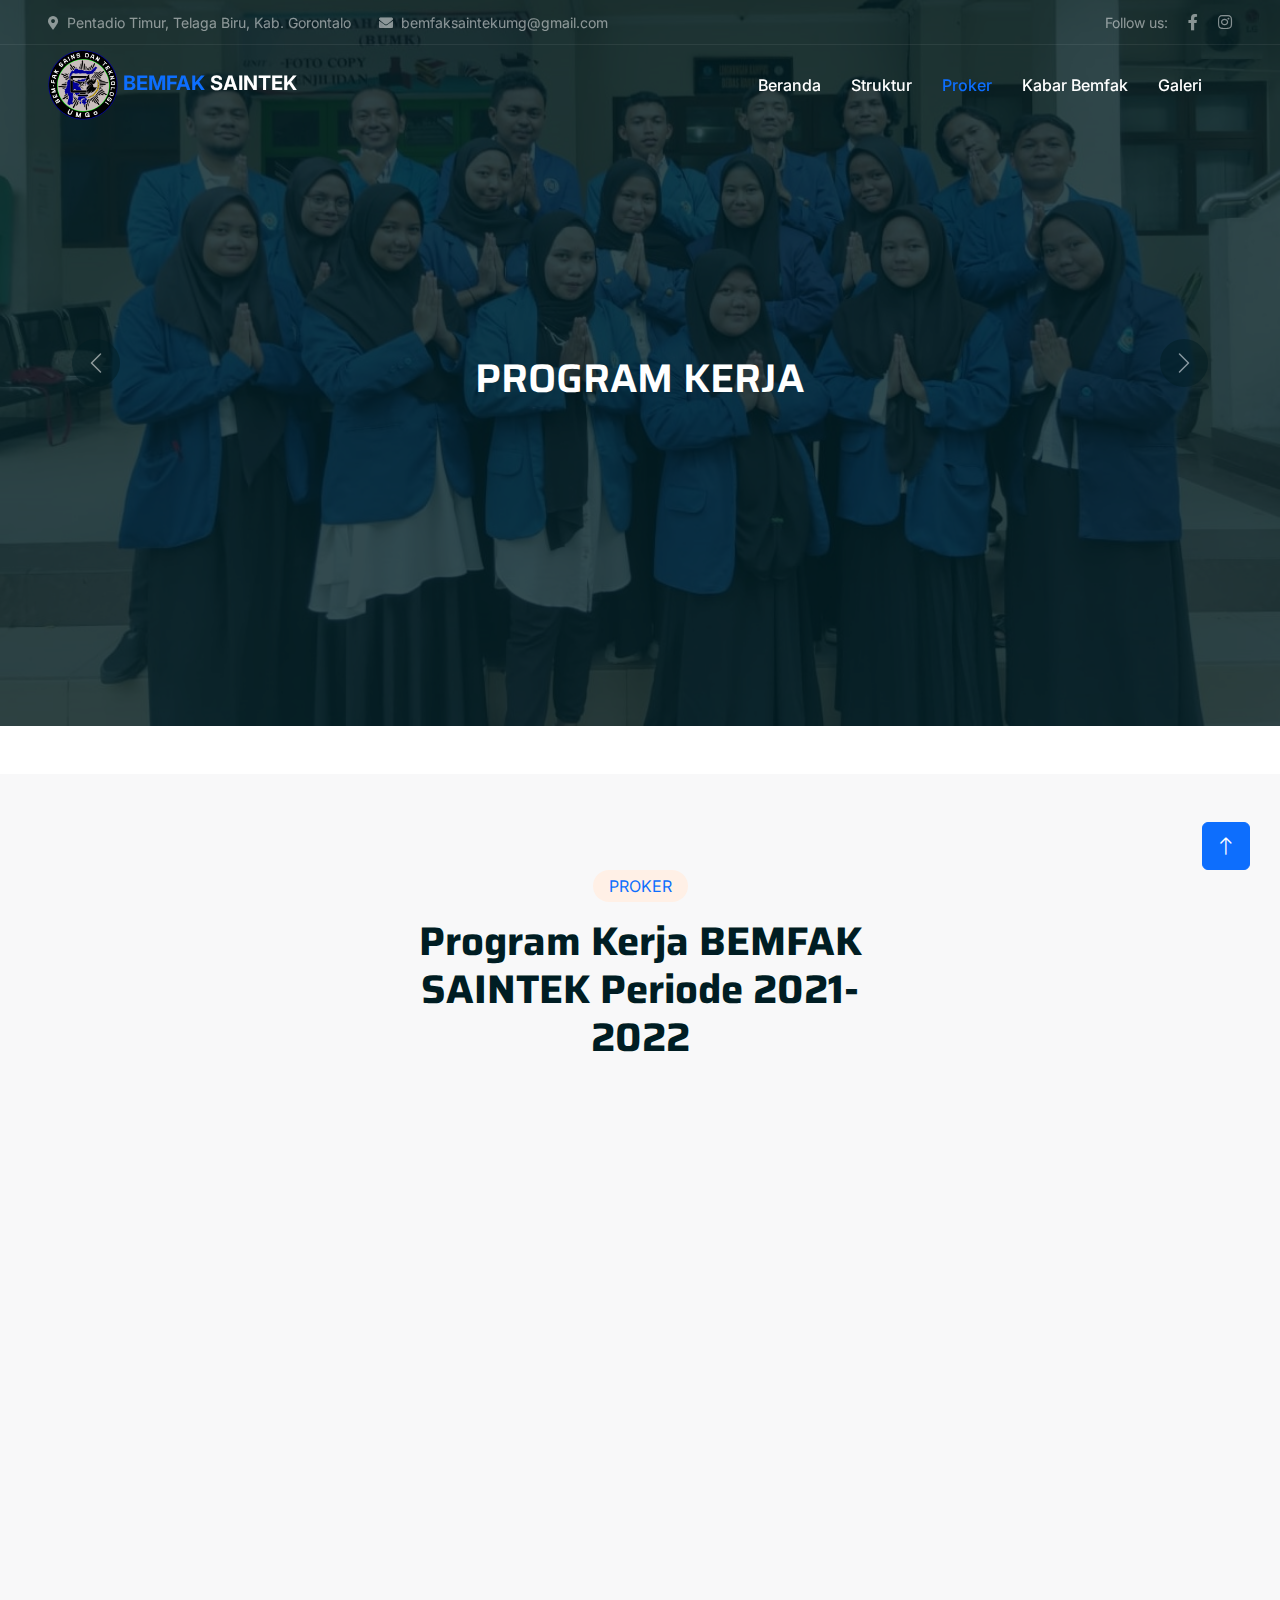
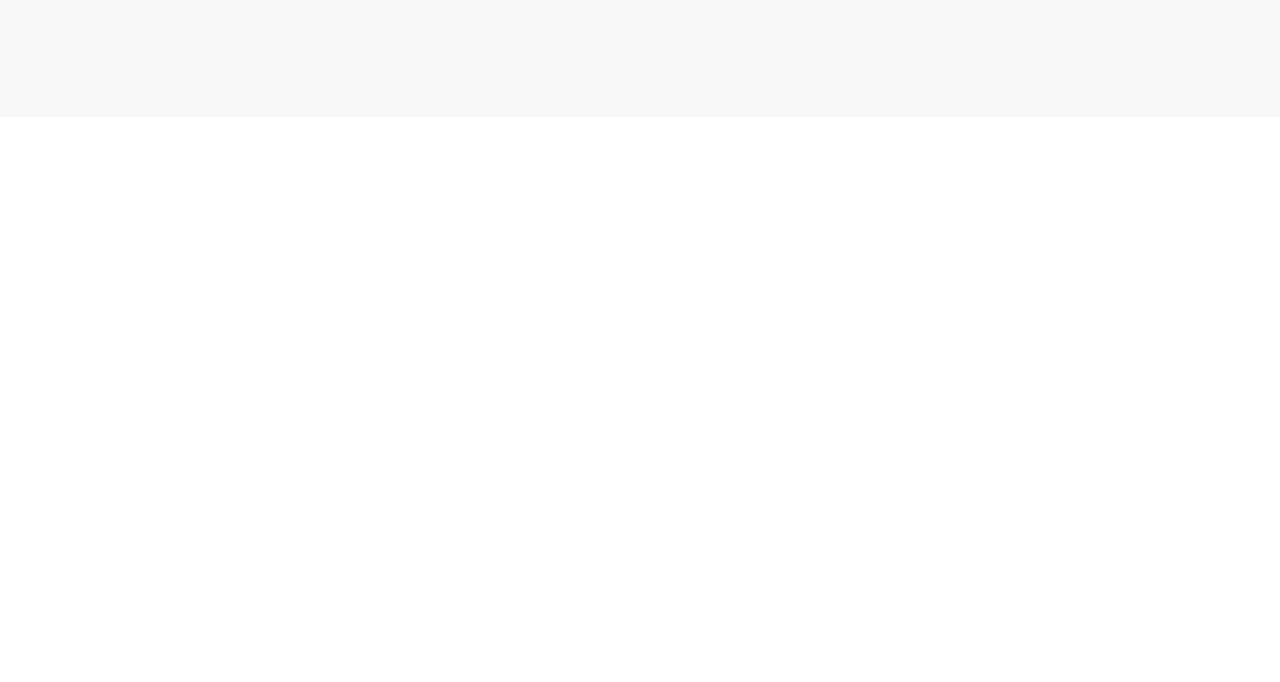
<file: proker.html>
<!DOCTYPE html>
<html lang="en">

<head>
	<meta charset="utf-8">
	<title>Program Kerja | BEMFAK SAINTEK</title>
	<meta content="width=device-width, initial-scale=1.0" name="viewport">
	<meta content="" name="keywords">
	<meta content="" name="description">

	<!-- Favicon -->
	<link rel="shortcut icon" href="./image/bemfaksaintek.ico" type="image/x-icon">

	<!-- Google Web Fonts -->
	<link rel="preconnect" href="https://fonts.googleapis.com">
	<link rel="preconnect" href="https://fonts.gstatic.com" crossorigin>
	<link href="https://fonts.googleapis.com/css2?family=Inter:wght@400;500;600&family=Saira:wght@500;600;700&display=swap" rel="stylesheet"> 

	<!-- Icon Font Stylesheet -->
	<link href="https://cdnjs.cloudflare.com/ajax/libs/font-awesome/5.10.0/css/all.min.css" rel="stylesheet">
	<link href="https://cdn.jsdelivr.net/npm/bootstrap-icons@1.4.1/font/bootstrap-icons.css" rel="stylesheet">

	<!-- Libraries Stylesheet -->
	<link href="lib/animate/animate.min.css" rel="stylesheet">
	<link href="lib/owlcarousel/assets/owl.carousel.min.css" rel="stylesheet">

	<!-- Customized Bootstrap Stylesheet -->
	<link href="css/bootstrap.min.css" rel="stylesheet">

	<!-- Template Stylesheet -->
	<link href="css/style.css" rel="stylesheet">
</head>

<body>

	<!-- Navbar Start -->
	<div class="container-fluid fixed-top px-0 wow fadeIn" data-wow-delay="0.1s">
		<div class="top-bar text-white-50 row gx-0 align-items-center d-none d-lg-flex">
			<div class="col-lg-9 px-5 text-start">
				<small><i class="fa fa-map-marker-alt me-2"></i>Pentadio Timur, Telaga Biru, Kab. Gorontalo</small>
				<small class="ms-4"><i class="fa fa-envelope me-2"></i>bemfaksaintekumg@gmail.com</small>
			</div>
			<div class="col-lg-3 px-5 text-end">
				<small>Follow us:</small>
				<a class="text-white-50 ms-3" href="https://www.facebook.com/people/Bemfak-Saintek-Umgo/100074131489543/" target="_blank"><i class="fab fa-facebook-f"></i></a>
				<a class="text-white-50 ms-3" href="https://www.instagram.com/bemfak_saintek_umgo/" target="_blank"><i class="fab fa-instagram"></i></a>
			</div>
		</div>

		<nav class="navbar navbar-expand-lg navbar-dark py-lg-0 px-lg-5 wow fadeIn" data-wow-delay="0.1s">
			<a href="index.html" class="navbar-brand ms-4 ms-lg-0">
				<img src="./image/Logo.png" alt="" style="width: 70px;">
				<span class="fw-bold text-primary m-0">BEMFAK <span class="text-white">SAINTEK</span></span>
			</a>
			<button type="button" class="navbar-toggler me-4" data-bs-toggle="collapse" data-bs-target="#navbarCollapse">
				<span class="navbar-toggler-icon"></span>
			</button>
			<div class="collapse navbar-collapse" id="navbarCollapse">
				<div class="navbar-nav ms-auto p-4 p-lg-0">
					<a href="index.html" class="nav-item nav-link">Beranda</a>
					<a href="struktur.html" class="nav-item nav-link">Struktur</a>
					<a href="proker.html" class="nav-item nav-link active">Proker</a>
					<a href="kabar-bemfak.html" class="nav-item nav-link">Kabar Bemfak</a>
					<a href="galeri.html" class="nav-item nav-link">Galeri</a>
				</div>
			</div>
		</nav>
	</div>
	<!-- Navbar End -->


	<!-- Carousel Start -->
	<div class="container-fluid p-0 mb-5">
		<div id="header-carousel" class="carousel slide" data-bs-ride="carousel">
			<div class="carousel-inner">
				<div class="carousel-item active">
					<img class="w-100" src="./image/bg-cut.jpg" alt="Image">
					<div class="carousel-caption">
						<div class="container">
							<div class="row justify-content-center">
								<div class="col-lg-7 mt-5">
									<h1 class="text-white mb-3 animated slideInDown">PROGRAM KERJA</h1>
								</div>
							</div>
						</div>
					</div>
				</div>
			</div>
			<button class="carousel-control-prev" type="button" data-bs-target="#header-carousel"
				data-bs-slide="prev">
				<span class="carousel-control-prev-icon" aria-hidden="true"></span>
				<span class="visually-hidden">Previous</span>
			</button>
			<button class="carousel-control-next" type="button" data-bs-target="#header-carousel"
				data-bs-slide="next">
				<span class="carousel-control-next-icon" aria-hidden="true"></span>
				<span class="visually-hidden">Next</span>
			</button>
		</div>
	</div>
	<!-- Carousel End -->


  <!-- program kerja -->
	<div class="container-xxl bg-light my-5 py-5">
		<div class="container py-5">
			<div class="text-center mx-auto mb-5 wow fadeInUp" data-wow-delay="0.1s" style="max-width: 500px;">
				<div class="d-inline-block rounded-pill bg-secondary text-primary py-1 px-3 mb-3">PROKER</div>
				<h1 class="display-6 mb-5">Program Kerja BEMFAK SAINTEK Periode 2021-2022</h1>
			</div>
			<div class="row g-4 justify-content-around">
				<!-- proker -->
        <div class="col-lg-4 col-md-6 wow fadeInUp" data-wow-delay="0.1s">
					<div class="causes-item d-flex flex-column bg-white border-top border-5 border-primary rounded-top overflow-hidden h-100">
						<div class="text-center p-4 pt-0">
							<div class="d-inline-block bg-primary text-white rounded-bottom fs-5 pb-1 px-3 mb-4">
								<small>INTI</small>
							</div>
              <div class="text-center">
                <h5>Penerimaan Mahasiswa Baru</h5>
                <p>tanggal</p>
              </div>
							<div class="causes-progress bg-light p-3 pt-2">
								<div class="d-flex justify-content-between">
									<p class="text-dark"><small class="text-body">Belum Terlaksana</small></p>
									<p class="text-dark"><small class="text-body">Terlaksana</small></p>
								</div>
								<div class="progress">
									<div class="progress-bar" role="progressbar" aria-valuenow="100" aria-valuemin="0" aria-valuemax="100">
										<span>100%</span>
									</div>
								</div>
							</div>
						</div>
						<div class="position-relative mt-auto">
							<img class="img-fluid" src="image/proker/default.jpg" alt="">
							<div class="causes-overlay"></div>
						</div>
					</div>
				</div>
				<!-- proker -->
        <div class="col-lg-4 col-md-6 wow fadeInUp" data-wow-delay="0.1s">
					<div class="causes-item d-flex flex-column bg-white border-top border-5 border-primary rounded-top overflow-hidden h-100">
						<div class="text-center p-4 pt-0">
							<div class="d-inline-block bg-primary text-white rounded-bottom fs-5 pb-1 px-3 mb-4">
								<small>INTI</small>
							</div>
              <div class="text-center">
                <h5>Bakti Sosial Fakultas Sains dan Teknologi</h5>
                <p>tanggal</p>
              </div>
							<div class="causes-progress bg-light p-3 pt-2">
								<div class="d-flex justify-content-between">
									<p class="text-dark"><small class="text-body">Belum Terlaksana</small></p>
									<p class="text-dark"><small class="text-body">Terlaksana</small></p>
								</div>
								<div class="progress">
									<div class="progress-bar" role="progressbar" aria-valuenow="100" aria-valuemin="0" aria-valuemax="100">
										<span>100%</span>
									</div>
								</div>
							</div>
						</div>
						<div class="position-relative mt-auto">
							<img class="img-fluid" src="image/proker/default.jpg" alt="">
							<div class="causes-overlay"></div>
						</div>
					</div>
				</div>
				<!-- proker -->
        <div class="col-lg-4 col-md-6 wow fadeInUp" data-wow-delay="0.1s">
					<div class="causes-item d-flex flex-column bg-white border-top border-5 border-primary rounded-top overflow-hidden h-100">
						<div class="text-center p-4 pt-0">
							<div class="d-inline-block bg-primary text-white rounded-bottom fs-5 pb-1 px-3 mb-4">
								<small>INTI</small>
							</div>
              <div class="text-center">
                <h5>Pekan Sains dan Teknologi Jilid 3</h5>
                <p>tanggal</p>
              </div>
							<div class="causes-progress bg-light p-3 pt-2">
								<div class="d-flex justify-content-between">
									<p class="text-dark"><small class="text-body">Belum Terlaksana</small></p>
									<p class="text-dark"><small class="text-body">Terlaksana</small></p>
								</div>
								<div class="progress">
									<div class="progress-bar" role="progressbar" aria-valuenow="100" aria-valuemin="0" aria-valuemax="100">
										<span>100%</span>
									</div>
								</div>
							</div>
						</div>
						<div class="position-relative mt-auto">
							<img class="img-fluid" src="image/proker/default.jpg" alt="">
							<div class="causes-overlay"></div>
						</div>
					</div>
				</div>
			</div>
		</div>
	</div>
	<!-- program kerja -->


	<!-- Footer Start -->
	<div class="container-fluid bg-dark text-white-50 footer mt-5 pt-5 wow fadeIn" data-wow-delay="0.1s">
		<div class="container py-5">
			<div class="row g-5">
				<div class="col-lg-6 col-md-6">
					<img src="./image/Logo.png" alt="" style="width: 100px;" class="mx-2">
					<img src="./image/Logouniv.png" alt="" style="width: 100px;" class="mx-2">
					<div class="mt-5">
						<h3 class="text-white">BEMFAK SAINTEK</h3>
						<p class="text-white">Badan Eksekutif Mahsiswa Fakultas Sains dan Tekonologi Universitas Muhammadiyah Gorontalo.</p>
					</div>
					<div class="d-flex mt-4">
						<a class="btn btn-square me-1" href="https://www.facebook.com/people/Bemfak-Saintek-Umgo/100074131489543/" target="_blank"><i class="fab fa-facebook-f"></i></a>
						<a class="btn btn-square me-1" href="https://www.instagram.com/bemfak_saintek_umgo/" target="_blank"><i class="fab fa-instagram"></i></a>
					</div>
				</div>
				<div class="col-lg-6 col-md-6">
					<h5 class="text-light mb-4">Alamat</h5>
					<p><i class="fa fa-map-marker-alt me-3"></i>Jl. Prof. Dr. H. Mansoer Pateda, Pentadio Timur, Telaga Biru, Gorontalo, Gorontalo, Indonesia</p>
					<p><i class="fa fa-phone-alt me-3"></i></p>
					<p><i class="fa fa-envelope me-3"></i>bemfaksaintekumg@gmail.com</p>
				</div>
			</div>
		</div>
		<div class="container-fluid copyright">
			<div class="container">
				<div class="row">
					<div class="col-md-6 text-center text-md-start mb-3 mb-md-0">
						&copy; <a href="#">BEMFAK SAINTEK 2021</a>, All Right Reserved.
					</div>
					<div class="col-md-6 text-center text-md-end">
						<!--/*** This template is free as long as you keep the footer author’s credit link/attribution link/backlink. If you'd like to use the template without the footer author’s credit link/attribution link/backlink, you can purchase the Credit Removal License from "https://htmlcodex.com/credit-removal". Thank you for your support. ***/-->
						Designed By <a href="https://htmlcodex.com">HTML Codex</a>
					</div>
				</div>
			</div>
		</div>
	</div>
	<!-- Footer End -->


	<!-- Back to Top -->
	<a href="#" class="btn btn-lg btn-primary btn-lg-square back-to-top"><i class="bi bi-arrow-up"></i></a>


	<!-- JavaScript Libraries -->
	<script src="https://code.jquery.com/jquery-3.4.1.min.js"></script>
	<script src="https://cdn.jsdelivr.net/npm/bootstrap@5.0.0/dist/js/bootstrap.bundle.min.js"></script>
	<script src="lib/wow/wow.min.js"></script>
	<script src="lib/easing/easing.min.js"></script>
	<script src="lib/waypoints/waypoints.min.js"></script>
	<script src="lib/owlcarousel/owl.carousel.min.js"></script>
	<script src="lib/parallax/parallax.min.js"></script>

	<!-- Template Javascript -->
	<script src="js/main.js"></script>
</body>

</html>
</file>
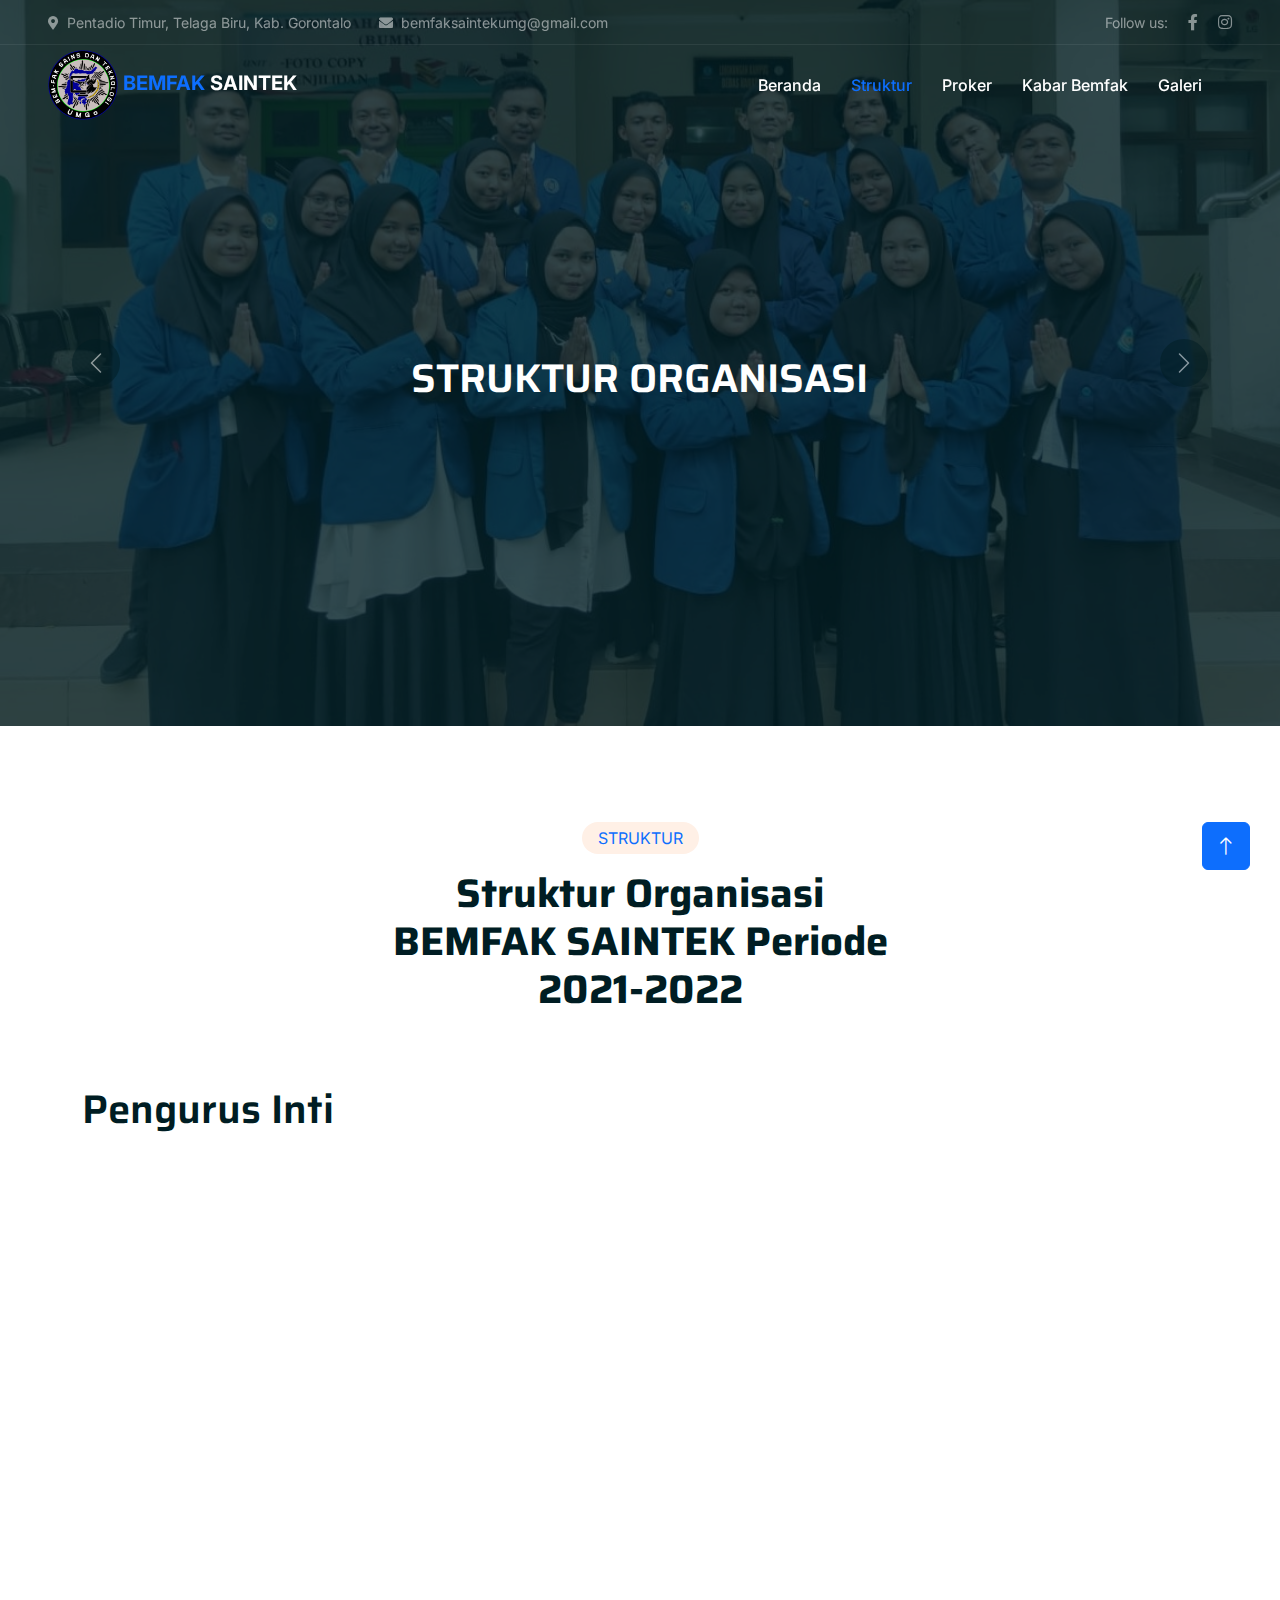
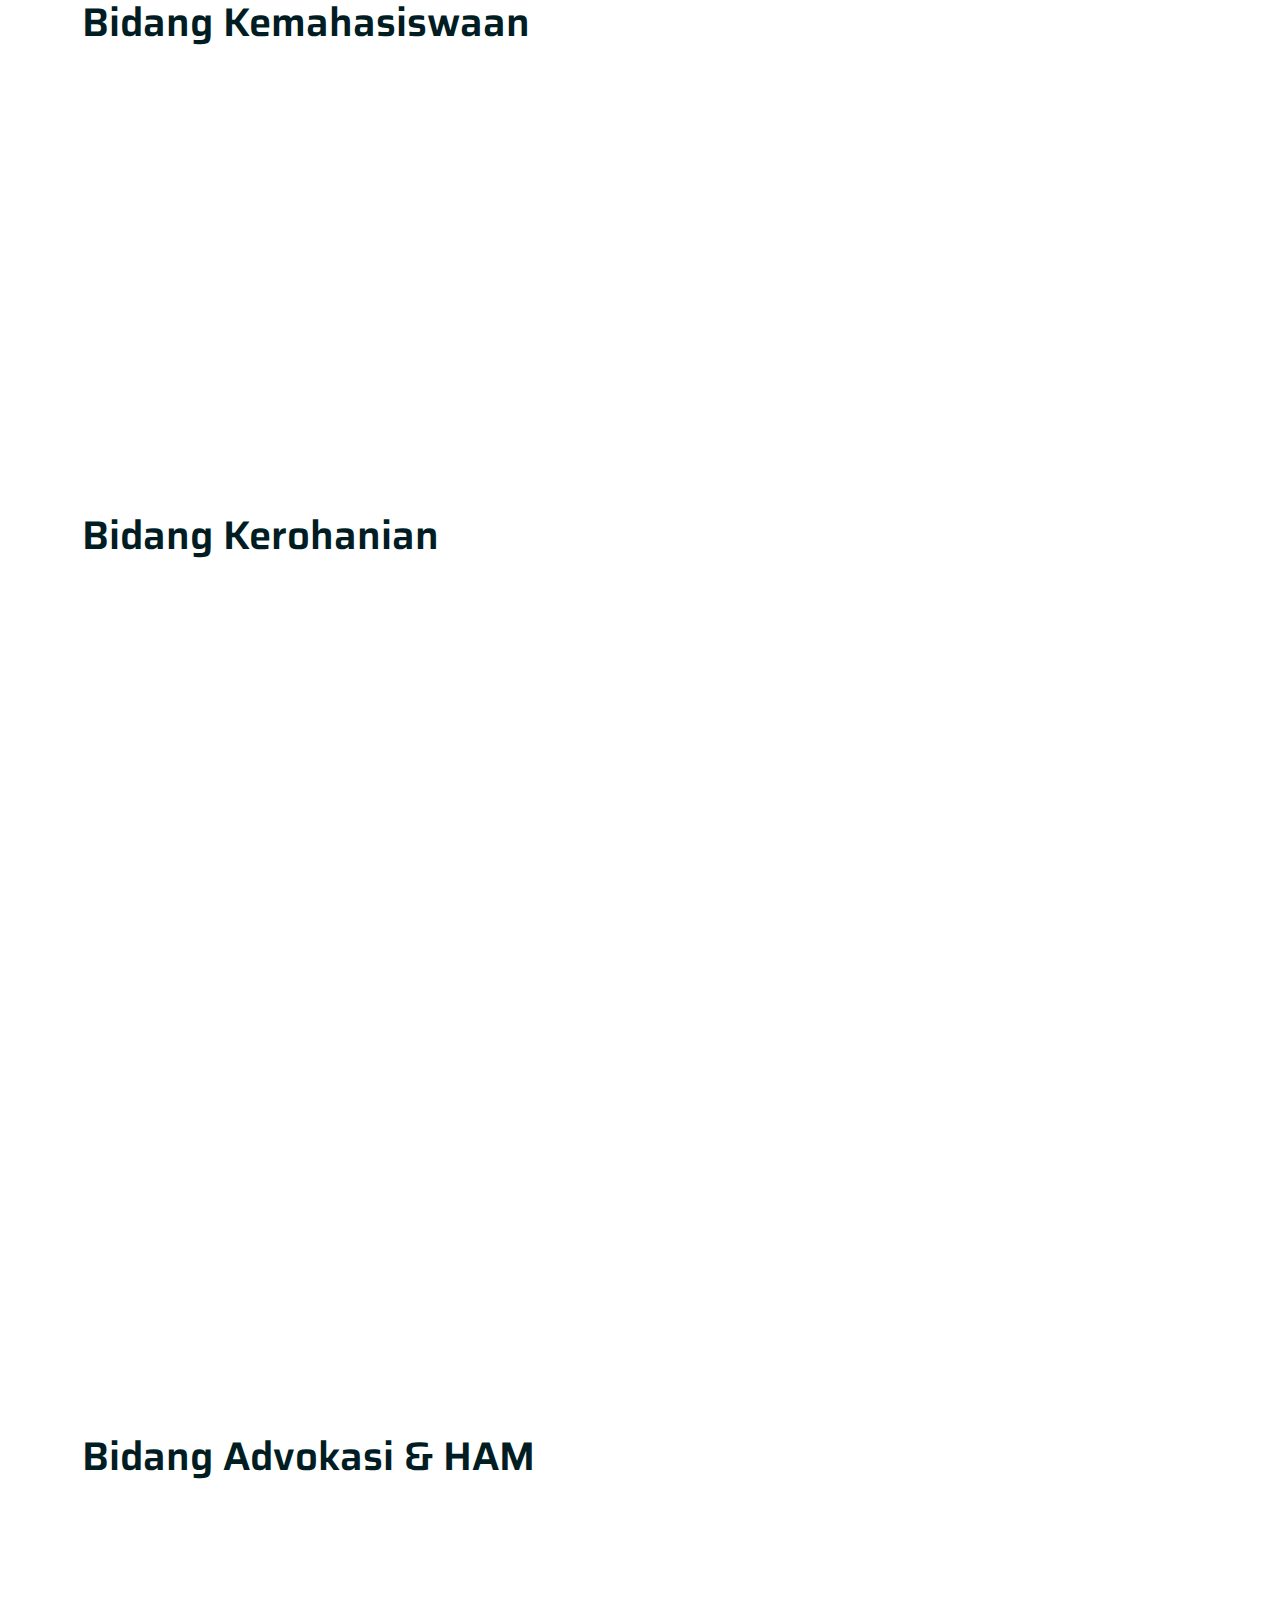
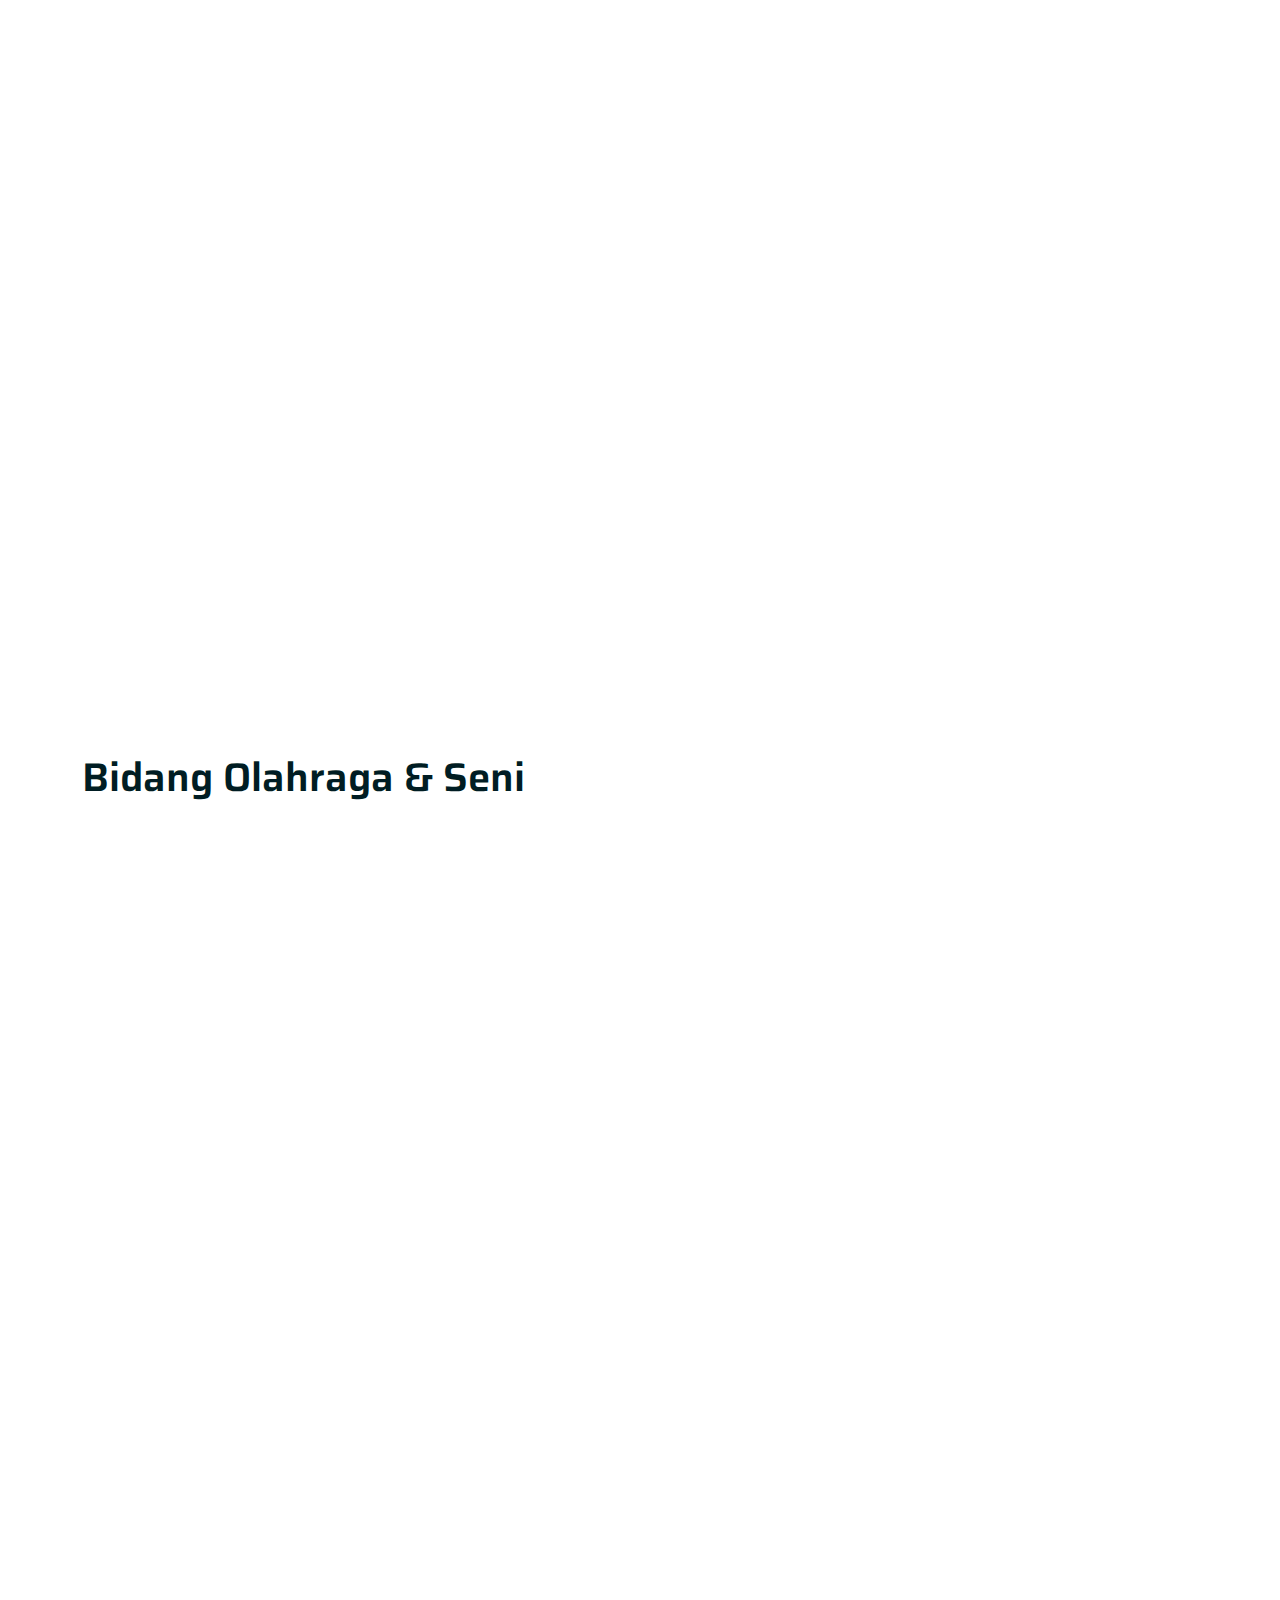
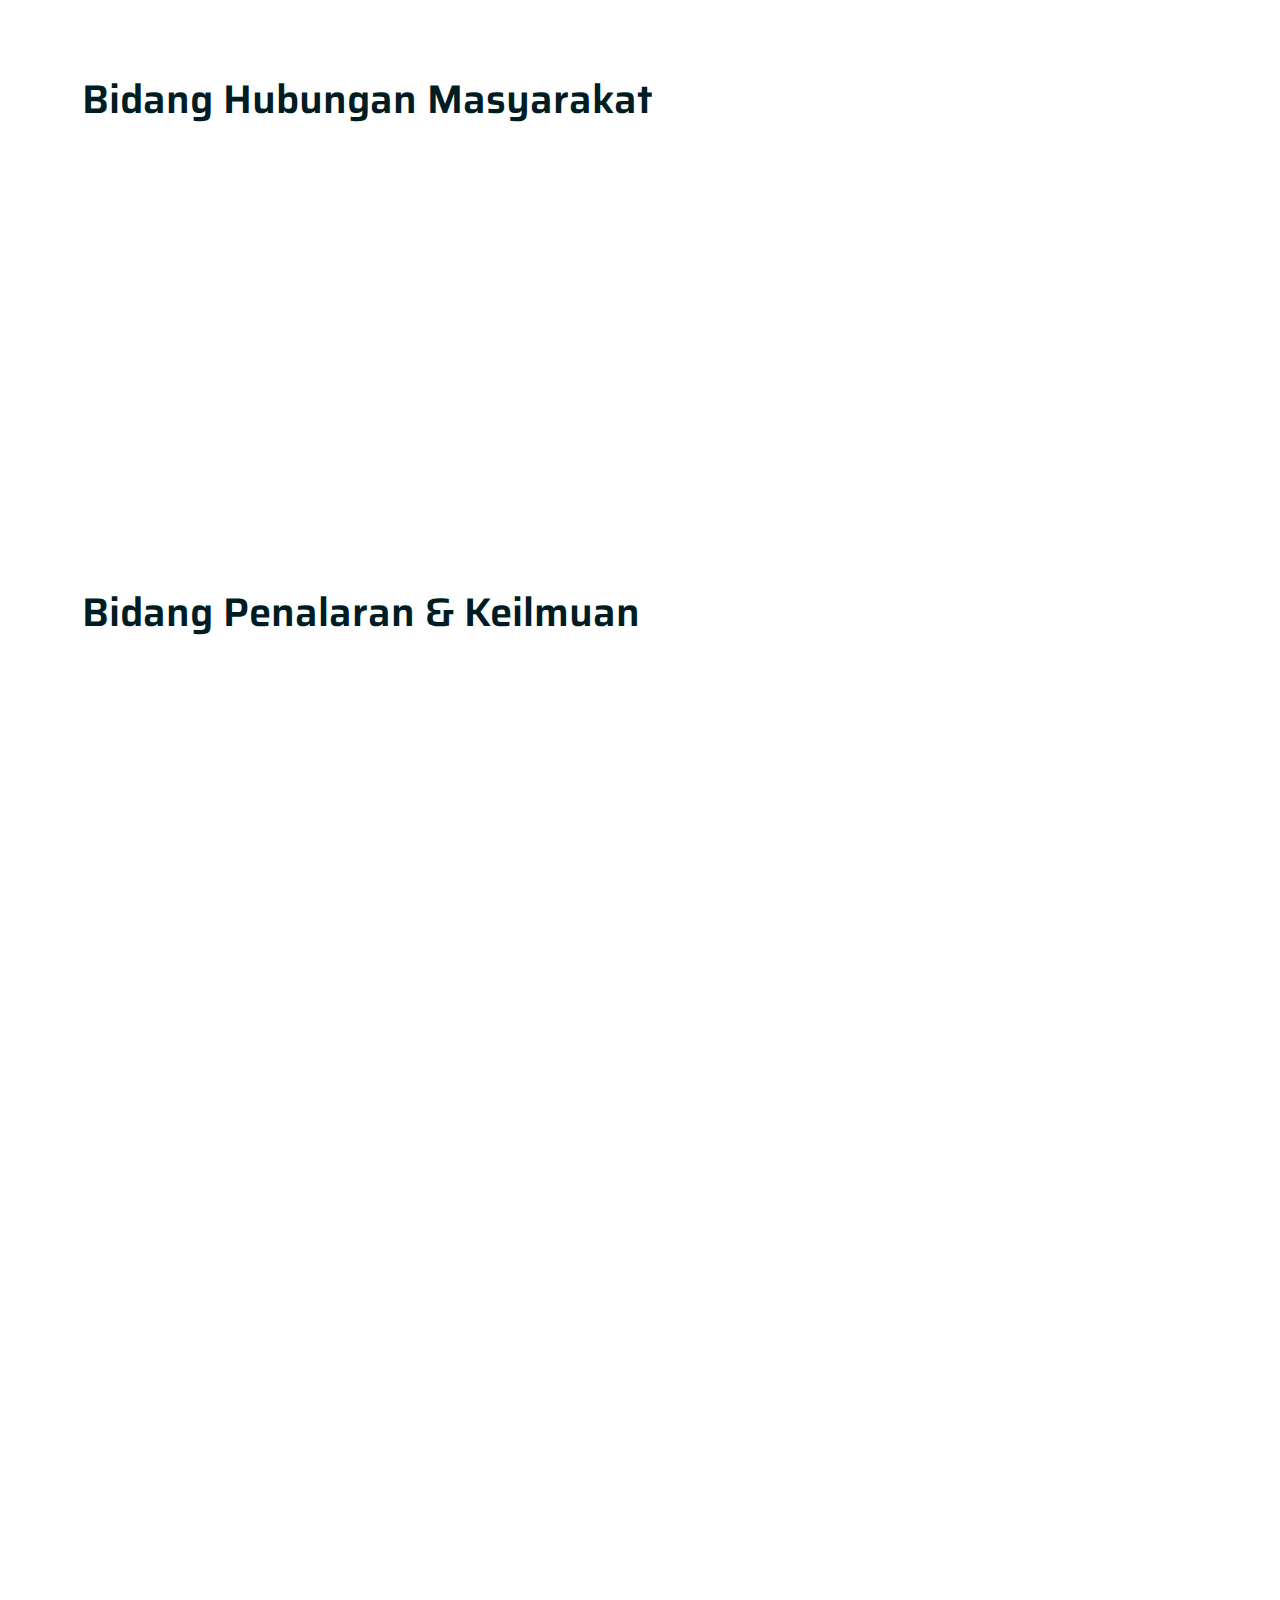
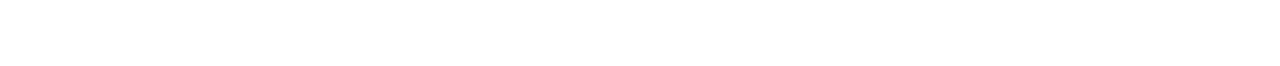
<file: struktur.html>
<!DOCTYPE html>
<html lang="en">

<head>
	<meta charset="utf-8">
	<title>Struktur Organisasi | BEMFAK SAINTEK</title>
	<meta content="width=device-width, initial-scale=1.0" name="viewport">
	<meta content="" name="keywords">
	<meta content="" name="description">

	<!-- Favicon -->
	<link rel="shortcut icon" href="./image/bemfaksaintek.ico" type="image/x-icon">

	<!-- Google Web Fonts -->
	<link rel="preconnect" href="https://fonts.googleapis.com">
	<link rel="preconnect" href="https://fonts.gstatic.com" crossorigin>
	<link href="https://fonts.googleapis.com/css2?family=Inter:wght@400;500;600&family=Saira:wght@500;600;700&display=swap" rel="stylesheet"> 

	<!-- Icon Font Stylesheet -->
	<link href="https://cdnjs.cloudflare.com/ajax/libs/font-awesome/5.10.0/css/all.min.css" rel="stylesheet">
	<link href="https://cdn.jsdelivr.net/npm/bootstrap-icons@1.4.1/font/bootstrap-icons.css" rel="stylesheet">

	<!-- Libraries Stylesheet -->
	<link href="lib/animate/animate.min.css" rel="stylesheet">
	<link href="lib/owlcarousel/assets/owl.carousel.min.css" rel="stylesheet">

	<!-- Customized Bootstrap Stylesheet -->
	<link href="css/bootstrap.min.css" rel="stylesheet">

	<!-- Template Stylesheet -->
	<link href="css/style.css" rel="stylesheet">
</head>

<body>

	<!-- Navbar Start -->
	<div class="container-fluid fixed-top px-0 wow fadeIn" data-wow-delay="0.1s">
		<div class="top-bar text-white-50 row gx-0 align-items-center d-none d-lg-flex">
			<div class="col-lg-9 px-5 text-start">
				<small><i class="fa fa-map-marker-alt me-2"></i>Pentadio Timur, Telaga Biru, Kab. Gorontalo</small>
				<small class="ms-4"><i class="fa fa-envelope me-2"></i>bemfaksaintekumg@gmail.com</small>
			</div>
			<div class="col-lg-3 px-5 text-end">
				<small>Follow us:</small>
				<a class="text-white-50 ms-3" href="https://www.facebook.com/people/Bemfak-Saintek-Umgo/100074131489543/" target="_blank"><i class="fab fa-facebook-f"></i></a>
				<a class="text-white-50 ms-3" href="https://www.instagram.com/bemfak_saintek_umgo/" target="_blank"><i class="fab fa-instagram"></i></a>
			</div>
		</div>

		<nav class="navbar navbar-expand-lg navbar-dark py-lg-0 px-lg-5 wow fadeIn" data-wow-delay="0.1s">
			<a href="index.html" class="navbar-brand ms-4 ms-lg-0">
				<img src="./image/Logo.png" alt="" style="width: 70px;">
				<span class="fw-bold text-primary m-0">BEMFAK <span class="text-white">SAINTEK</span></span>
			</a>
			<button type="button" class="navbar-toggler me-4" data-bs-toggle="collapse" data-bs-target="#navbarCollapse">
				<span class="navbar-toggler-icon"></span>
			</button>
			<div class="collapse navbar-collapse" id="navbarCollapse">
				<div class="navbar-nav ms-auto p-4 p-lg-0">
					<a href="index.html" class="nav-item nav-link">Beranda</a>
					<a href="struktur.html" class="nav-item nav-link active">Struktur</a>
					<a href="proker.html" class="nav-item nav-link">Proker</a>
					<a href="kabar-bemfak.html" class="nav-item nav-link">Kabar Bemfak</a>
					<a href="galeri.html" class="nav-item nav-link">Galeri</a>
				</div>
			</div>
		</nav>
	</div>
	<!-- Navbar End -->


	<!-- Carousel Start -->
	<div class="container-fluid p-0 mb-5">
		<div id="header-carousel" class="carousel slide" data-bs-ride="carousel">
			<div class="carousel-inner">
				<div class="carousel-item active">
					<img class="w-100" src="./image/bg-cut.jpg" alt="Image">
					<div class="carousel-caption">
						<div class="container">
							<div class="row justify-content-center">
								<div class="col-lg-7 mt-5">
									<h1 class="text-white mb-3 animated slideInDown">STRUKTUR ORGANISASI</h1>
								</div>
							</div>
						</div>
					</div>
				</div>
			</div>
			<button class="carousel-control-prev" type="button" data-bs-target="#header-carousel"
				data-bs-slide="prev">
				<span class="carousel-control-prev-icon" aria-hidden="true"></span>
				<span class="visually-hidden">Previous</span>
			</button>
			<button class="carousel-control-next" type="button" data-bs-target="#header-carousel"
				data-bs-slide="next">
				<span class="carousel-control-next-icon" aria-hidden="true"></span>
				<span class="visually-hidden">Next</span>
			</button>
		</div>
	</div>
	<!-- Carousel End -->


  <!-- struktur -->
	<div class="container-xxl py-5">
		<div class="container">
			<div class="text-center mx-auto mb-5 wow fadeInUp" data-wow-delay="0.1s" style="max-width: 500px;">
				<div class="d-inline-block rounded-pill bg-secondary text-primary py-1 px-3 mb-3">STRUKTUR</div>
				<h1 class="display-6 mb-5">Struktur Organisasi BEMFAK SAINTEK Periode 2021-2022</h1>
			</div>
      <!-- bidang -->
			<div class="row g-4 mt-4">
        <div class="col-12">
          <h1>Pengurus Inti</h1>
        </div>
        <!-- person -->
				<div class="col-lg-3 col-md-6 wow fadeInUp" data-wow-delay="0.1s">
					<div class="team-item position-relative rounded overflow-hidden">
						<div class="overflow-hidden">
							<img class="img-fluid" src="image/pengurus/default.jpg" alt="">
						</div>
						<div class="team-text bg-light text-center p-4">
							<h5>Widya Rizki Maulani A. H. Mantau</h5>
							<p class="text-primary">KETUA</p>
							<div class="team-social text-center">
								<a class="btn btn-square" href="" target="_blank"><i class="fab fa-facebook-f"></i></a>
								<a class="btn btn-square" href="" target="_blank"><i class="fab fa-twitter"></i></a>
								<a class="btn btn-square" href="" target="_blank"><i class="fab fa-instagram"></i></a>
							</div>
						</div>
					</div>
				</div>
        <!-- person -->
				<div class="col-lg-3 col-md-6 wow fadeInUp" data-wow-delay="0.1s">
					<div class="team-item position-relative rounded overflow-hidden">
						<div class="overflow-hidden">
							<img class="img-fluid" src="image/pengurus/default.jpg" alt="">
						</div>
						<div class="team-text bg-light text-center p-4">
							<h5>Khairul Fathan Habie</h5>
							<p class="text-primary">WAKIL KETUA</p>
							<div class="team-social text-center">
								<a class="btn btn-square" href="" target="_blank"><i class="fab fa-facebook-f"></i></a>
								<a class="btn btn-square" href="" target="_blank"><i class="fab fa-twitter"></i></a>
								<a class="btn btn-square" href="" target="_blank"><i class="fab fa-instagram"></i></a>
							</div>
						</div>
					</div>
				</div>
        <!-- person -->
				<div class="col-lg-3 col-md-6 wow fadeInUp" data-wow-delay="0.1s">
					<div class="team-item position-relative rounded overflow-hidden">
						<div class="overflow-hidden">
							<img class="img-fluid" src="image/pengurus/default.jpg" alt="">
						</div>
						<div class="team-text bg-light text-center p-4">
							<h5>Bagus Setio Raharjo</h5>
							<p class="text-primary">SEKERTARIS</p>
							<div class="team-social text-center">
								<a class="btn btn-square" href="" target="_blank"><i class="fab fa-facebook-f"></i></a>
								<a class="btn btn-square" href="" target="_blank"><i class="fab fa-twitter"></i></a>
								<a class="btn btn-square" href="" target="_blank"><i class="fab fa-instagram"></i></a>
							</div>
						</div>
					</div>
				</div>
        <!-- person -->
				<div class="col-lg-3 col-md-6 wow fadeInUp" data-wow-delay="0.1s">
					<div class="team-item position-relative rounded overflow-hidden">
						<div class="overflow-hidden">
							<img class="img-fluid" src="image/pengurus/default.jpg" alt="">
						</div>
						<div class="team-text bg-light text-center p-4">
							<h5>Cindi R. Talib</h5>
							<p class="text-primary">BENDAHARA</p>
							<div class="team-social text-center">
								<a class="btn btn-square" href="" target="_blank"><i class="fab fa-facebook-f"></i></a>
								<a class="btn btn-square" href="" target="_blank"><i class="fab fa-twitter"></i></a>
								<a class="btn btn-square" href="" target="_blank"><i class="fab fa-instagram"></i></a>
							</div>
						</div>
					</div>
				</div>
			</div>
      <!-- bidang -->
			<div class="row g-4 mt-4">
        <div class="col-12">
          <h1>Bidang Kemahasiswaan</h1>
        </div>
        <!-- person -->
				<div class="col-lg-3 col-md-6 wow fadeInUp" data-wow-delay="0.1s">
					<div class="team-item position-relative rounded overflow-hidden">
						<div class="overflow-hidden">
							<img class="img-fluid" src="image/pengurus/default.jpg" alt="">
						</div>
						<div class="team-text bg-light text-center p-4">
							<h5>Eska Zuhriana Adam</h5>
							<p class="text-primary">Ketua Bidang</p>
							<div class="team-social text-center">
								<a class="btn btn-square" href="" target="_blank"><i class="fab fa-facebook-f"></i></a>
								<a class="btn btn-square" href="" target="_blank"><i class="fab fa-twitter"></i></a>
								<a class="btn btn-square" href="" target="_blank"><i class="fab fa-instagram"></i></a>
							</div>
						</div>
					</div>
				</div>
        <!-- person -->
				<div class="col-lg-3 col-md-6 wow fadeInUp" data-wow-delay="0.1s">
					<div class="team-item position-relative rounded overflow-hidden">
						<div class="overflow-hidden">
							<img class="img-fluid" src="image/pengurus/default.jpg" alt="">
						</div>
						<div class="team-text bg-light text-center p-4">
							<h5>Dedi Towolom</h5>
							<p class="text-primary">Anggota Bidang</p>
							<div class="team-social text-center">
								<a class="btn btn-square" href="" target="_blank"><i class="fab fa-facebook-f"></i></a>
								<a class="btn btn-square" href="" target="_blank"><i class="fab fa-twitter"></i></a>
								<a class="btn btn-square" href="" target="_blank"><i class="fab fa-instagram"></i></a>
							</div>
						</div>
					</div>
				</div>
        <!-- person -->
				<div class="col-lg-3 col-md-6 wow fadeInUp" data-wow-delay="0.1s">
					<div class="team-item position-relative rounded overflow-hidden">
						<div class="overflow-hidden">
							<img class="img-fluid" src="image/pengurus/default.jpg" alt="">
						</div>
						<div class="team-text bg-light text-center p-4">
							<h5>Nurfatia Ibrahim</h5>
							<p class="text-primary">Anggota Bidang</p>
							<div class="team-social text-center">
								<a class="btn btn-square" href="" target="_blank"><i class="fab fa-facebook-f"></i></a>
								<a class="btn btn-square" href="" target="_blank"><i class="fab fa-twitter"></i></a>
								<a class="btn btn-square" href="" target="_blank"><i class="fab fa-instagram"></i></a>
							</div>
						</div>
					</div>
				</div>
        <!-- person -->
				<div class="col-lg-3 col-md-6 wow fadeInUp" data-wow-delay="0.1s">
					<div class="team-item position-relative rounded overflow-hidden">
						<div class="overflow-hidden">
							<img class="img-fluid" src="image/pengurus/default.jpg" alt="">
						</div>
						<div class="team-text bg-light text-center p-4">
							<h5>Liana Putri Nayoan</h5>
							<p class="text-primary">Anggota Bidang</p>
							<div class="team-social text-center">
								<a class="btn btn-square" href="" target="_blank"><i class="fab fa-facebook-f"></i></a>
								<a class="btn btn-square" href="" target="_blank"><i class="fab fa-twitter"></i></a>
								<a class="btn btn-square" href="" target="_blank"><i class="fab fa-instagram"></i></a>
							</div>
						</div>
					</div>
				</div>
			</div>
      <!-- bidang -->
			<div class="row g-4 mt-4">
        <div class="col-12">
          <h1>Bidang Kerohanian</h1>
        </div>
        <!-- person -->
				<div class="col-lg-3 col-md-6 wow fadeInUp" data-wow-delay="0.1s">
					<div class="team-item position-relative rounded overflow-hidden">
						<div class="overflow-hidden">
							<img class="img-fluid" src="image/pengurus/default.jpg" alt="">
						</div>
						<div class="team-text bg-light text-center p-4">
							<h5>Alwin Ibrahim</h5>
							<p class="text-primary">Ketua Bidang</p>
							<div class="team-social text-center">
								<a class="btn btn-square" href="" target="_blank"><i class="fab fa-facebook-f"></i></a>
								<a class="btn btn-square" href="" target="_blank"><i class="fab fa-twitter"></i></a>
								<a class="btn btn-square" href="" target="_blank"><i class="fab fa-instagram"></i></a>
							</div>
						</div>
					</div>
				</div>
        <!-- person -->
				<div class="col-lg-3 col-md-6 wow fadeInUp" data-wow-delay="0.1s">
					<div class="team-item position-relative rounded overflow-hidden">
						<div class="overflow-hidden">
							<img class="img-fluid" src="image/pengurus/default.jpg" alt="">
						</div>
						<div class="team-text bg-light text-center p-4">
							<h5>Idalestari S. Abas</h5>
							<p class="text-primary">Anggota Bidang</p>
							<div class="team-social text-center">
								<a class="btn btn-square" href="" target="_blank"><i class="fab fa-facebook-f"></i></a>
								<a class="btn btn-square" href="" target="_blank"><i class="fab fa-twitter"></i></a>
								<a class="btn btn-square" href="" target="_blank"><i class="fab fa-instagram"></i></a>
							</div>
						</div>
					</div>
				</div>
        <!-- person -->
				<div class="col-lg-3 col-md-6 wow fadeInUp" data-wow-delay="0.1s">
					<div class="team-item position-relative rounded overflow-hidden">
						<div class="overflow-hidden">
							<img class="img-fluid" src="image/pengurus/default.jpg" alt="">
						</div>
						<div class="team-text bg-light text-center p-4">
							<h5>Andrea Abuya</h5>
							<p class="text-primary">Anggota Bidang</p>
							<div class="team-social text-center">
								<a class="btn btn-square" href="" target="_blank"><i class="fab fa-facebook-f"></i></a>
								<a class="btn btn-square" href="" target="_blank"><i class="fab fa-twitter"></i></a>
								<a class="btn btn-square" href="" target="_blank"><i class="fab fa-instagram"></i></a>
							</div>
						</div>
					</div>
				</div>
        <!-- person -->
				<div class="col-lg-3 col-md-6 wow fadeInUp" data-wow-delay="0.1s">
					<div class="team-item position-relative rounded overflow-hidden">
						<div class="overflow-hidden">
							<img class="img-fluid" src="image/pengurus/default.jpg" alt="">
						</div>
						<div class="team-text bg-light text-center p-4">
							<h5>Bela Lufiana</h5>
							<p class="text-primary">Anggota Bidang</p>
							<div class="team-social text-center">
								<a class="btn btn-square" href="" target="_blank"><i class="fab fa-facebook-f"></i></a>
								<a class="btn btn-square" href="" target="_blank"><i class="fab fa-twitter"></i></a>
								<a class="btn btn-square" href="" target="_blank"><i class="fab fa-instagram"></i></a>
							</div>
						</div>
					</div>
				</div>
        <!-- person -->
				<div class="col-lg-3 col-md-6 wow fadeInUp" data-wow-delay="0.1s">
					<div class="team-item position-relative rounded overflow-hidden">
						<div class="overflow-hidden">
							<img class="img-fluid" src="image/pengurus/default.jpg" alt="">
						</div>
						<div class="team-text bg-light text-center p-4">
							<h5>Pincen Iyai</h5>
							<p class="text-primary">Anggota Bidang</p>
							<div class="team-social text-center">
								<a class="btn btn-square" href="" target="_blank"><i class="fab fa-facebook-f"></i></a>
								<a class="btn btn-square" href="" target="_blank"><i class="fab fa-twitter"></i></a>
								<a class="btn btn-square" href="" target="_blank"><i class="fab fa-instagram"></i></a>
							</div>
						</div>
					</div>
				</div>
			</div>
      <!-- bidang -->
			<div class="row g-4 mt-4">
        <div class="col-12">
          <h1>Bidang Advokasi & HAM</h1>
        </div>
        <!-- person -->
				<div class="col-lg-3 col-md-6 wow fadeInUp" data-wow-delay="0.1s">
					<div class="team-item position-relative rounded overflow-hidden">
						<div class="overflow-hidden">
							<img class="img-fluid" src="image/pengurus/default.jpg" alt="">
						</div>
						<div class="team-text bg-light text-center p-4">
							<h5>Munandar A. Dai</h5>
							<p class="text-primary">Ketua Bidang</p>
							<div class="team-social text-center">
								<a class="btn btn-square" href="" target="_blank"><i class="fab fa-facebook-f"></i></a>
								<a class="btn btn-square" href="" target="_blank"><i class="fab fa-twitter"></i></a>
								<a class="btn btn-square" href="" target="_blank"><i class="fab fa-instagram"></i></a>
							</div>
						</div>
					</div>
				</div>
        <!-- person -->
				<div class="col-lg-3 col-md-6 wow fadeInUp" data-wow-delay="0.1s">
					<div class="team-item position-relative rounded overflow-hidden">
						<div class="overflow-hidden">
							<img class="img-fluid" src="image/pengurus/default.jpg" alt="">
						</div>
						<div class="team-text bg-light text-center p-4">
							<h5>Muh. Taufiq Ismail</h5>
							<p class="text-primary">Anggota Bidang</p>
							<div class="team-social text-center">
								<a class="btn btn-square" href="" target="_blank"><i class="fab fa-facebook-f"></i></a>
								<a class="btn btn-square" href="" target="_blank"><i class="fab fa-twitter"></i></a>
								<a class="btn btn-square" href="" target="_blank"><i class="fab fa-instagram"></i></a>
							</div>
						</div>
					</div>
				</div>
        <!-- person -->
				<div class="col-lg-3 col-md-6 wow fadeInUp" data-wow-delay="0.1s">
					<div class="team-item position-relative rounded overflow-hidden">
						<div class="overflow-hidden">
							<img class="img-fluid" src="image/pengurus/default.jpg" alt="">
						</div>
						<div class="team-text bg-light text-center p-4">
							<h5>Asran Y. Mohamad</h5>
							<p class="text-primary">Anggota Bidang</p>
							<div class="team-social text-center">
								<a class="btn btn-square" href="" target="_blank"><i class="fab fa-facebook-f"></i></a>
								<a class="btn btn-square" href="" target="_blank"><i class="fab fa-twitter"></i></a>
								<a class="btn btn-square" href="" target="_blank"><i class="fab fa-instagram"></i></a>
							</div>
						</div>
					</div>
				</div>
        <!-- person -->
				<div class="col-lg-3 col-md-6 wow fadeInUp" data-wow-delay="0.1s">
					<div class="team-item position-relative rounded overflow-hidden">
						<div class="overflow-hidden">
							<img class="img-fluid" src="image/pengurus/default.jpg" alt="">
						</div>
						<div class="team-text bg-light text-center p-4">
							<h5>Pratiwi Aliwu</h5>
							<p class="text-primary">Anggota Bidang</p>
							<div class="team-social text-center">
								<a class="btn btn-square" href="" target="_blank"><i class="fab fa-facebook-f"></i></a>
								<a class="btn btn-square" href="" target="_blank"><i class="fab fa-twitter"></i></a>
								<a class="btn btn-square" href="" target="_blank"><i class="fab fa-instagram"></i></a>
							</div>
						</div>
					</div>
				</div>
        <!-- person -->
				<div class="col-lg-3 col-md-6 wow fadeInUp" data-wow-delay="0.1s">
					<div class="team-item position-relative rounded overflow-hidden">
						<div class="overflow-hidden">
							<img class="img-fluid" src="image/pengurus/default.jpg" alt="">
						</div>
						<div class="team-text bg-light text-center p-4">
							<h5>Indah Mustika</h5>
							<p class="text-primary">Anggota Bidang</p>
							<div class="team-social text-center">
								<a class="btn btn-square" href="" target="_blank"><i class="fab fa-facebook-f"></i></a>
								<a class="btn btn-square" href="" target="_blank"><i class="fab fa-twitter"></i></a>
								<a class="btn btn-square" href="" target="_blank"><i class="fab fa-instagram"></i></a>
							</div>
						</div>
					</div>
				</div>
			</div>
      <!-- bidang -->
			<div class="row g-4 mt-4">
        <div class="col-12">
          <h1>Bidang Olahraga & Seni</h1>
        </div>
        <!-- person -->
				<div class="col-lg-3 col-md-6 wow fadeInUp" data-wow-delay="0.1s">
					<div class="team-item position-relative rounded overflow-hidden">
						<div class="overflow-hidden">
							<img class="img-fluid" src="image/pengurus/default.jpg" alt="">
						</div>
						<div class="team-text bg-light text-center p-4">
							<h5>Laila Gafur</h5>
							<p class="text-primary">Ketua Bidang</p>
							<div class="team-social text-center">
								<a class="btn btn-square" href="" target="_blank"><i class="fab fa-facebook-f"></i></a>
								<a class="btn btn-square" href="" target="_blank"><i class="fab fa-twitter"></i></a>
								<a class="btn btn-square" href="" target="_blank"><i class="fab fa-instagram"></i></a>
							</div>
						</div>
					</div>
				</div>
        <!-- person -->
				<div class="col-lg-3 col-md-6 wow fadeInUp" data-wow-delay="0.1s">
					<div class="team-item position-relative rounded overflow-hidden">
						<div class="overflow-hidden">
							<img class="img-fluid" src="image/pengurus/default.jpg" alt="">
						</div>
						<div class="team-text bg-light text-center p-4">
							<h5>Pratiwi I. Wantu</h5>
							<p class="text-primary">Anggota Bidang</p>
							<div class="team-social text-center">
								<a class="btn btn-square" href="" target="_blank"><i class="fab fa-facebook-f"></i></a>
								<a class="btn btn-square" href="" target="_blank"><i class="fab fa-twitter"></i></a>
								<a class="btn btn-square" href="" target="_blank"><i class="fab fa-instagram"></i></a>
							</div>
						</div>
					</div>
				</div>
        <!-- person -->
				<div class="col-lg-3 col-md-6 wow fadeInUp" data-wow-delay="0.1s">
					<div class="team-item position-relative rounded overflow-hidden">
						<div class="overflow-hidden">
							<img class="img-fluid" src="image/pengurus/default.jpg" alt="">
						</div>
						<div class="team-text bg-light text-center p-4">
							<h5>Sischa Tahir</h5>
							<p class="text-primary">Anggota Bidang</p>
							<div class="team-social text-center">
								<a class="btn btn-square" href="" target="_blank"><i class="fab fa-facebook-f"></i></a>
								<a class="btn btn-square" href="" target="_blank"><i class="fab fa-twitter"></i></a>
								<a class="btn btn-square" href="" target="_blank"><i class="fab fa-instagram"></i></a>
							</div>
						</div>
					</div>
				</div>
        <!-- person -->
				<div class="col-lg-3 col-md-6 wow fadeInUp" data-wow-delay="0.1s">
					<div class="team-item position-relative rounded overflow-hidden">
						<div class="overflow-hidden">
							<img class="img-fluid" src="image/pengurus/default.jpg" alt="">
						</div>
						<div class="team-text bg-light text-center p-4">
							<h5>Artita Dehi</h5>
							<p class="text-primary">Anggota Bidang</p>
							<div class="team-social text-center">
								<a class="btn btn-square" href="" target="_blank"><i class="fab fa-facebook-f"></i></a>
								<a class="btn btn-square" href="" target="_blank"><i class="fab fa-twitter"></i></a>
								<a class="btn btn-square" href="" target="_blank"><i class="fab fa-instagram"></i></a>
							</div>
						</div>
					</div>
				</div>
        <!-- person -->
				<div class="col-lg-3 col-md-6 wow fadeInUp" data-wow-delay="0.1s">
					<div class="team-item position-relative rounded overflow-hidden">
						<div class="overflow-hidden">
							<img class="img-fluid" src="image/pengurus/default.jpg" alt="">
						</div>
						<div class="team-text bg-light text-center p-4">
							<h5>Rivan Mbuinga</h5>
							<p class="text-primary">Anggota Bidang</p>
							<div class="team-social text-center">
								<a class="btn btn-square" href="" target="_blank"><i class="fab fa-facebook-f"></i></a>
								<a class="btn btn-square" href="" target="_blank"><i class="fab fa-twitter"></i></a>
								<a class="btn btn-square" href="" target="_blank"><i class="fab fa-instagram"></i></a>
							</div>
						</div>
					</div>
				</div>
			</div>
      <!-- bidang -->
			<div class="row g-4 mt-4">
        <div class="col-12">
          <h1>Bidang Hubungan Masyarakat</h1>
        </div>
        <!-- person -->
				<div class="col-lg-3 col-md-6 wow fadeInUp" data-wow-delay="0.1s">
					<div class="team-item position-relative rounded overflow-hidden">
						<div class="overflow-hidden">
							<img class="img-fluid" src="image/pengurus/default.jpg" alt="">
						</div>
						<div class="team-text bg-light text-center p-4">
							<h5>Moh. Safrin Aguli</h5>
							<p class="text-primary">Ketua Bidang</p>
							<div class="team-social text-center">
								<a class="btn btn-square" href="" target="_blank"><i class="fab fa-facebook-f"></i></a>
								<a class="btn btn-square" href="" target="_blank"><i class="fab fa-twitter"></i></a>
								<a class="btn btn-square" href="" target="_blank"><i class="fab fa-instagram"></i></a>
							</div>
						</div>
					</div>
				</div>
        <!-- person -->
				<div class="col-lg-3 col-md-6 wow fadeInUp" data-wow-delay="0.1s">
					<div class="team-item position-relative rounded overflow-hidden">
						<div class="overflow-hidden">
							<img class="img-fluid" src="image/pengurus/default.jpg" alt="">
						</div>
						<div class="team-text bg-light text-center p-4">
							<h5>Ayub Zubair Hamzah</h5>
							<p class="text-primary">Anggota Bidang</p>
							<div class="team-social text-center">
								<a class="btn btn-square" href="" target="_blank"><i class="fab fa-facebook-f"></i></a>
								<a class="btn btn-square" href="" target="_blank"><i class="fab fa-twitter"></i></a>
								<a class="btn btn-square" href="" target="_blank"><i class="fab fa-instagram"></i></a>
							</div>
						</div>
					</div>
				</div>
        <!-- person -->
				<div class="col-lg-3 col-md-6 wow fadeInUp" data-wow-delay="0.1s">
					<div class="team-item position-relative rounded overflow-hidden">
						<div class="overflow-hidden">
							<img class="img-fluid" src="image/pengurus/default.jpg" alt="">
						</div>
						<div class="team-text bg-light text-center p-4">
							<h5>Susanti Djafar</h5>
							<p class="text-primary">Anggota Bidang</p>
							<div class="team-social text-center">
								<a class="btn btn-square" href="" target="_blank"><i class="fab fa-facebook-f"></i></a>
								<a class="btn btn-square" href="" target="_blank"><i class="fab fa-twitter"></i></a>
								<a class="btn btn-square" href="" target="_blank"><i class="fab fa-instagram"></i></a>
							</div>
						</div>
					</div>
				</div>
        <!-- person -->
				<div class="col-lg-3 col-md-6 wow fadeInUp" data-wow-delay="0.1s">
					<div class="team-item position-relative rounded overflow-hidden">
						<div class="overflow-hidden">
							<img class="img-fluid" src="image/pengurus/default.jpg" alt="">
						</div>
						<div class="team-text bg-light text-center p-4">
							<h5>Fahrudin Mustapa</h5>
							<p class="text-primary">Anggota Bidang</p>
							<div class="team-social text-center">
								<a class="btn btn-square" href="" target="_blank"><i class="fab fa-facebook-f"></i></a>
								<a class="btn btn-square" href="" target="_blank"><i class="fab fa-twitter"></i></a>
								<a class="btn btn-square" href="" target="_blank"><i class="fab fa-instagram"></i></a>
							</div>
						</div>
					</div>
				</div>
			</div>
      <!-- bidang -->
			<div class="row g-4 mt-4">
        <div class="col-12">
          <h1>Bidang Penalaran & Keilmuan</h1>
        </div>
        <!-- person -->
				<div class="col-lg-3 col-md-6 wow fadeInUp" data-wow-delay="0.1s">
					<div class="team-item position-relative rounded overflow-hidden">
						<div class="overflow-hidden">
							<img class="img-fluid" src="image/pengurus/default.jpg" alt="">
						</div>
						<div class="team-text bg-light text-center p-4">
							<h5>Arief Setiawan</h5>
							<p class="text-primary">Ketua Bidang</p>
							<div class="team-social text-center">
								<a class="btn btn-square" href="" target="_blank"><i class="fab fa-facebook-f"></i></a>
								<a class="btn btn-square" href="" target="_blank"><i class="fab fa-twitter"></i></a>
								<a class="btn btn-square" href="" target="_blank"><i class="fab fa-instagram"></i></a>
							</div>
						</div>
					</div>
				</div>
        <!-- person -->
				<div class="col-lg-3 col-md-6 wow fadeInUp" data-wow-delay="0.1s">
					<div class="team-item position-relative rounded overflow-hidden">
						<div class="overflow-hidden">
							<img class="img-fluid" src="image/pengurus/default.jpg" alt="">
						</div>
						<div class="team-text bg-light text-center p-4">
							<h5>Dwi Rahman Soleman</h5>
							<p class="text-primary">Anggota Bidang</p>
							<div class="team-social text-center">
								<a class="btn btn-square" href="" target="_blank"><i class="fab fa-facebook-f"></i></a>
								<a class="btn btn-square" href="" target="_blank"><i class="fab fa-twitter"></i></a>
								<a class="btn btn-square" href="" target="_blank"><i class="fab fa-instagram"></i></a>
							</div>
						</div>
					</div>
				</div>
        <!-- person -->
				<div class="col-lg-3 col-md-6 wow fadeInUp" data-wow-delay="0.1s">
					<div class="team-item position-relative rounded overflow-hidden">
						<div class="overflow-hidden">
							<img class="img-fluid" src="image/pengurus/default.jpg" alt="">
						</div>
						<div class="team-text bg-light text-center p-4">
							<h5>Melisa Bakari</h5>
							<p class="text-primary">Anggota Bidang</p>
							<div class="team-social text-center">
								<a class="btn btn-square" href="" target="_blank"><i class="fab fa-facebook-f"></i></a>
								<a class="btn btn-square" href="" target="_blank"><i class="fab fa-twitter"></i></a>
								<a class="btn btn-square" href="" target="_blank"><i class="fab fa-instagram"></i></a>
							</div>
						</div>
					</div>
				</div>
        <!-- person -->
				<div class="col-lg-3 col-md-6 wow fadeInUp" data-wow-delay="0.1s">
					<div class="team-item position-relative rounded overflow-hidden">
						<div class="overflow-hidden">
							<img class="img-fluid" src="image/pengurus/default.jpg" alt="">
						</div>
						<div class="team-text bg-light text-center p-4">
							<h5>Hayati Nur Istiqamah</h5>
							<p class="text-primary">Anggota Bidang</p>
							<div class="team-social text-center">
								<a class="btn btn-square" href="" target="_blank"><i class="fab fa-facebook-f"></i></a>
								<a class="btn btn-square" href="" target="_blank"><i class="fab fa-twitter"></i></a>
								<a class="btn btn-square" href="" target="_blank"><i class="fab fa-instagram"></i></a>
							</div>
						</div>
					</div>
				</div>
			</div>

		</div>
	</div>
	<!-- struktur -->


	<!-- Footer Start -->
	<div class="container-fluid bg-dark text-white-50 footer mt-5 pt-5 wow fadeIn" data-wow-delay="0.1s">
		<div class="container py-5">
			<div class="row g-5">
				<div class="col-lg-6 col-md-6">
					<img src="./image/Logo.png" alt="" style="width: 100px;" class="mx-2">
					<img src="./image/Logouniv.png" alt="" style="width: 100px;" class="mx-2">
					<div class="mt-5">
						<h3 class="text-white">BEMFAK SAINTEK</h3>
						<p class="text-white">Badan Eksekutif Mahsiswa Fakultas Sains dan Tekonologi Universitas Muhammadiyah Gorontalo.</p>
					</div>
					<div class="d-flex mt-4">
						<a class="btn btn-square me-1" href="https://www.facebook.com/people/Bemfak-Saintek-Umgo/100074131489543/" target="_blank"><i class="fab fa-facebook-f"></i></a>
						<a class="btn btn-square me-1" href="https://www.instagram.com/bemfak_saintek_umgo/" target="_blank"><i class="fab fa-instagram"></i></a>
					</div>
				</div>
				<div class="col-lg-6 col-md-6">
					<h5 class="text-light mb-4">Alamat</h5>
					<p><i class="fa fa-map-marker-alt me-3"></i>Jl. Prof. Dr. H. Mansoer Pateda, Pentadio Timur, Telaga Biru, Gorontalo, Gorontalo, Indonesia</p>
					<p><i class="fa fa-phone-alt me-3"></i></p>
					<p><i class="fa fa-envelope me-3"></i>bemfaksaintekumg@gmail.com</p>
				</div>
			</div>
		</div>
		<div class="container-fluid copyright">
			<div class="container">
				<div class="row">
					<div class="col-md-6 text-center text-md-start mb-3 mb-md-0">
						&copy; <a href="#">BEMFAK SAINTEK 2021</a>, All Right Reserved.
					</div>
					<div class="col-md-6 text-center text-md-end">
						<!--/*** This template is free as long as you keep the footer author’s credit link/attribution link/backlink. If you'd like to use the template without the footer author’s credit link/attribution link/backlink, you can purchase the Credit Removal License from "https://htmlcodex.com/credit-removal". Thank you for your support. ***/-->
						Designed By <a href="https://htmlcodex.com">HTML Codex</a>
					</div>
				</div>
			</div>
		</div>
	</div>
	<!-- Footer End -->


	<!-- Back to Top -->
	<a href="#" class="btn btn-lg btn-primary btn-lg-square back-to-top"><i class="bi bi-arrow-up"></i></a>


	<!-- JavaScript Libraries -->
	<script src="https://code.jquery.com/jquery-3.4.1.min.js"></script>
	<script src="https://cdn.jsdelivr.net/npm/bootstrap@5.0.0/dist/js/bootstrap.bundle.min.js"></script>
	<script src="lib/wow/wow.min.js"></script>
	<script src="lib/easing/easing.min.js"></script>
	<script src="lib/waypoints/waypoints.min.js"></script>
	<script src="lib/owlcarousel/owl.carousel.min.js"></script>
	<script src="lib/parallax/parallax.min.js"></script>

	<!-- Template Javascript -->
	<script src="js/main.js"></script>
</body>

</html>
</file>
<file: css/style.css>
/********** Template CSS **********/
:root {
    /* --primary: #FF6F0F; */
    --primary: #0d6efd;
    --secondary: #FFF0E6;
    --light: #F8F8F9;
    --dark: #001D23;
}

.back-to-top {
    position: fixed;
    display: none;
    right: 30px;
    bottom: 30px;
    z-index: 99;
}


/*** Spinner ***/
#spinner {
    opacity: 0;
    visibility: hidden;
    transition: opacity .5s ease-out, visibility 0s linear .5s;
    z-index: 99999;
}

#spinner.show {
    transition: opacity .5s ease-out, visibility 0s linear 0s;
    visibility: visible;
    opacity: 1;
}


/*** Button ***/
.btn {
    font-weight: 500;
    transition: .5s;
}

.btn.btn-primary,
.btn.btn-outline-primary:hover {
    color: #FFFFFF;
}

.btn.btn-primary:hover {
    color: var(--primary);
    background: transparent;
}

.btn-square {
    width: 38px;
    height: 38px;
}

.btn-sm-square {
    width: 32px;
    height: 32px;
}

.btn-lg-square {
    width: 48px;
    height: 48px;
}

.btn-square,
.btn-sm-square,
.btn-lg-square {
    padding: 0;
    display: flex;
    align-items: center;
    justify-content: center;
    font-weight: normal;
}


/*** Navbar ***/
.fixed-top {
    transition: .5s;
}

.top-bar {
    height: 45px;
    border-bottom: 1px solid rgba(255, 255, 255, .07);
}

.navbar .dropdown-toggle::after {
    border: none;
    content: "\f107";
    font-family: "Font Awesome 5 Free";
    font-weight: 900;
    vertical-align: middle;
    margin-left: 8px;
}

.navbar .navbar-nav .nav-link {
    margin-right: 30px;
    padding: 25px 0;
    color: #FFFFFF;
    font-weight: 500;
    outline: none;
}

.navbar .navbar-nav .nav-link:hover,
.navbar .navbar-nav .nav-link.active {
    color: var(--primary);
}

@media (max-width: 991.98px) {
    .navbar .navbar-nav {
        margin-top: 10px;
        border-top: 1px solid rgba(0, 0, 0, .07);
        background: var(--dark);
    }

    .navbar .navbar-nav .nav-link {
        padding: 10px 0;
    }
}

@media (min-width: 992px) {
    .navbar .nav-item .dropdown-menu {
        display: block;
        visibility: hidden;
        top: 100%;
        transform: rotateX(-75deg);
        transform-origin: 0% 0%;
        transition: .5s;
        opacity: 0;
    }

    .navbar .nav-item:hover .dropdown-menu {
        transform: rotateX(0deg);
        visibility: visible;
        transition: .5s;
        opacity: 1;
    }
}


/*** Header ***/
.carousel-caption {
    top: 0;
    left: 0;
    right: 0;
    bottom: 0;
    display: flex;
    align-items: center;
    justify-content: center;
    text-align: center;
    background: rgba(0, 29, 35, .8);
    z-index: 1;
}

.carousel-control-prev,
.carousel-control-next {
    width: 15%;
}

.carousel-control-prev-icon,
.carousel-control-next-icon {
    width: 3rem;
    height: 3rem;
    background-color: var(--dark);
    border: 12px solid var(--dark);
    border-radius: 3rem;
}

@media (max-width: 768px) {
    #header-carousel .carousel-item {
        position: relative;
        min-height: 450px;
    }
    
    #header-carousel .carousel-item img {
        position: absolute;
        width: 100%;
        height: 100%;
        object-fit: cover;
    }
}

.page-header {
    padding-top: 12rem;
    padding-bottom: 6rem;
    background: linear-gradient(rgba(0, 29, 35, .8), rgba(0, 29, 35, .8)), url(../img/carousel-1.jpg) center center no-repeat;
    background-size: cover;
}

.page-header .breadcrumb-item+.breadcrumb-item::before {
    color: #999999;
}


/*** Causes ***/
.causes-item .progress {
    height: 5px;
    border-radius: 0;
    overflow: visible;
}

.causes-item .progress .progress-bar {
    position: relative;
    overflow: visible;
    width: 0px;
    border-radius: 0;
    transition: 5s;
}

.causes-item .progress .progress-bar span {
    position: absolute;
    top: -7px;
    right: 0;
    width: 40px;
    height: 19px;
    display: flex;
    align-items: center;
    justify-content: center;
    font-size: 12px;
    background: var(--primary);
    color: #FFFFFF;
}

.causes-item .causes-overlay {
    position: absolute;
    width: 100%;
    height: 0;
    top: 0;
    left: 0;
    display: flex;
    align-items: center;
    justify-content: center;
    background: rgba(0, 0, 0, .5);
    overflow: hidden;
    opacity: 0;
    transition: .5s;
}

.causes-item:hover .causes-overlay {
    height: 100%;
    opacity: 1;
}


/*** Service ***/
.service-item {
    box-shadow: 0 0 45px rgba(0, 0, 0, .06);
}


/*** Donate ***/
.donate {
    background: rgba(0, 29, 35, .8);
}

.btn-group .btn-light:hover,
.btn-group input[type="radio"]:checked+label {
    color: var(--primary);
    border-color: var(--primary);
}


/*** Team ***/
.team-item img {
    position: relative;
    top: 0;
    transition: .5s;
}

.team-item:hover img {
    top: -30px;
}

.team-item .team-text {
    position: relative;
    height: 100px;
    transition: .5s;
}

.team-item:hover .team-text {
    margin-top: -60px;
    height: 160px;
}

.team-item .team-text .team-social {
    opacity: 0;
    transition: .5s;
}

.team-item:hover .team-text .team-social {
    opacity: 1;
}

.team-item .team-social .btn {
    display: inline-flex;
    color: var(--primary);
    background: #FFFFFF;
    border-radius: 40px;
}

.team-item .team-social .btn:hover {
    color: #FFFFFF;
    background: var(--primary);
}


/*** Testimonial ***/
.testimonial-carousel::before {
    position: absolute;
    content: "";
    top: 0;
    left: 0;
    height: 100%;
    width: 0;
    background: linear-gradient(to right, rgba(255, 255, 255, 1) 0%, rgba(255, 255, 255, 0) 100%);
    z-index: 1;
}

.testimonial-carousel::after {
    position: absolute;
    content: "";
    top: 0;
    right: 0;
    height: 100%;
    width: 0;
    background: linear-gradient(to left, rgba(255, 255, 255, 1) 0%, rgba(255, 255, 255, 0) 100%);
    z-index: 1;
}

@media (min-width: 768px) {
    .testimonial-carousel::before,
    .testimonial-carousel::after {
        width: 200px;
    }
}

@media (min-width: 992px) {
    .testimonial-carousel::before,
    .testimonial-carousel::after {
        width: 300px;
    }
}

.testimonial-carousel .owl-item .testimonial-text {
    background: var(--light);
    transform: scale(.8);
    transition: .5s;
}

.testimonial-carousel .owl-item.center .testimonial-text {
    background: var(--primary);
    transform: scale(1);
}

.testimonial-carousel .owl-item .testimonial-text *,
.testimonial-carousel .owl-item .testimonial-item img {
    transition: .5s;
}

.testimonial-carousel .owl-item.center .testimonial-text * {
    color: var(--light) !important;
}

.testimonial-carousel .owl-item.center .testimonial-item img {
    background: var(--primary) !important;
} 

.testimonial-carousel .owl-nav {
    position: absolute;
    width: 350px;
    top: 15px;
    left: 50%;
    transform: translateX(-50%);
    display: flex;
    justify-content: space-between;
    opacity: 0;
    transition: .5s;
    z-index: 1;
}

.testimonial-carousel:hover .owl-nav {
    width: 300px;
    opacity: 1;
}

.testimonial-carousel .owl-nav .owl-prev,
.testimonial-carousel .owl-nav .owl-next {
    position: relative;
    color: var(--primary);
    font-size: 45px;
    transition: .5s;
}

.testimonial-carousel .owl-nav .owl-prev:hover,
.testimonial-carousel .owl-nav .owl-next:hover {
    color: var(--dark);
}


/*** Footer ***/

.footer .btn.btn-link {
    display: block;
    margin-bottom: 5px;
    padding: 0;
    text-align: left;
    color: rgba(255,255,255,0.5);
    font-weight: normal;
    text-transform: capitalize;
    transition: .3s;
}

.footer .btn.btn-link::before {
    position: relative;
    content: "\f105";
    font-family: "Font Awesome 5 Free";
    font-weight: 900;
    color: rgba(255,255,255,0.5);
    margin-right: 10px;
}

.footer .btn.btn-link:hover {
    color: var(--light);
    letter-spacing: 1px;
    box-shadow: none;
}

.footer .btn.btn-square {
    color: rgba(255,255,255,0.5);
    border: 1px solid rgba(255,255,255,0.5);
}

.footer .btn.btn-square:hover {
    color: var(--secondary);
    border-color: var(--light);
}

.footer .copyright {
    padding: 25px 0;
    font-size: 15px;
    border-top: 1px solid rgba(256, 256, 256, .1);
}

.footer .copyright a {
    color: var(--secondary);
}

.footer .copyright a:hover {
    color: var(--primary);
}
</file>
